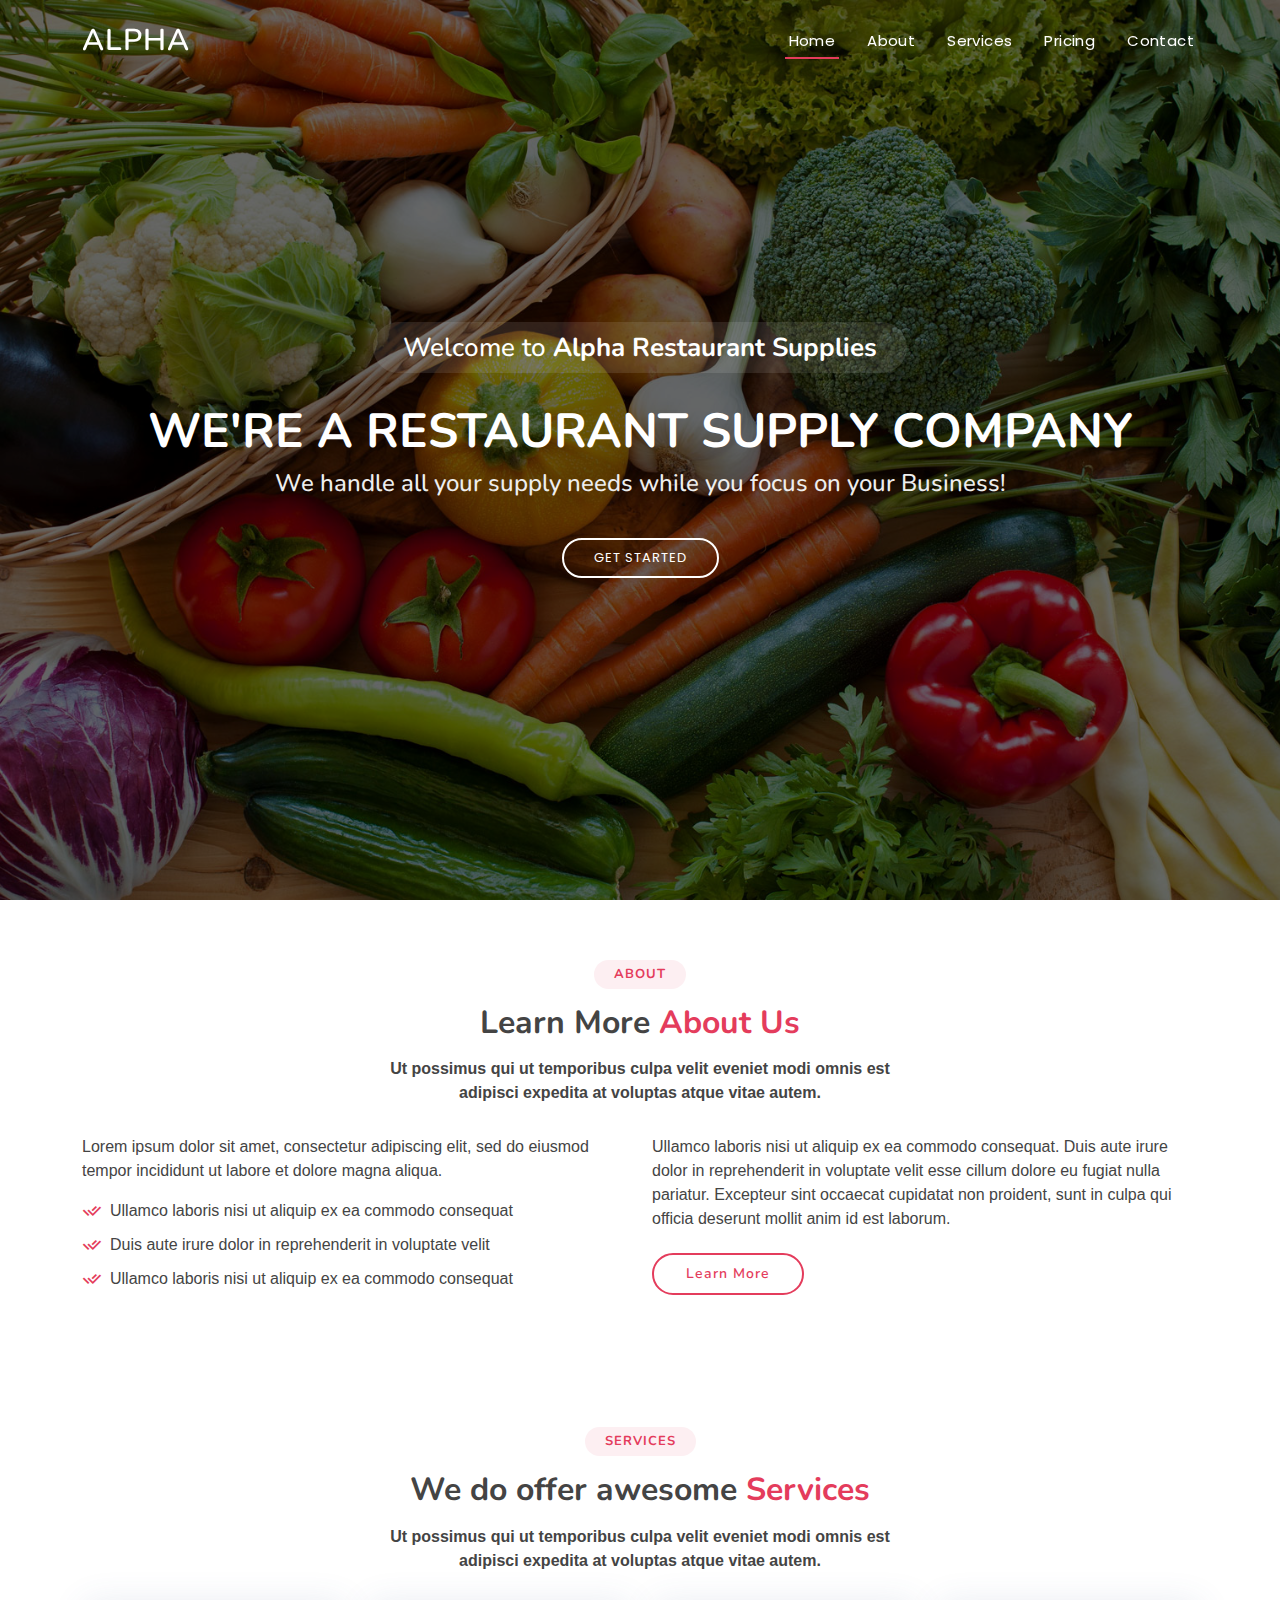
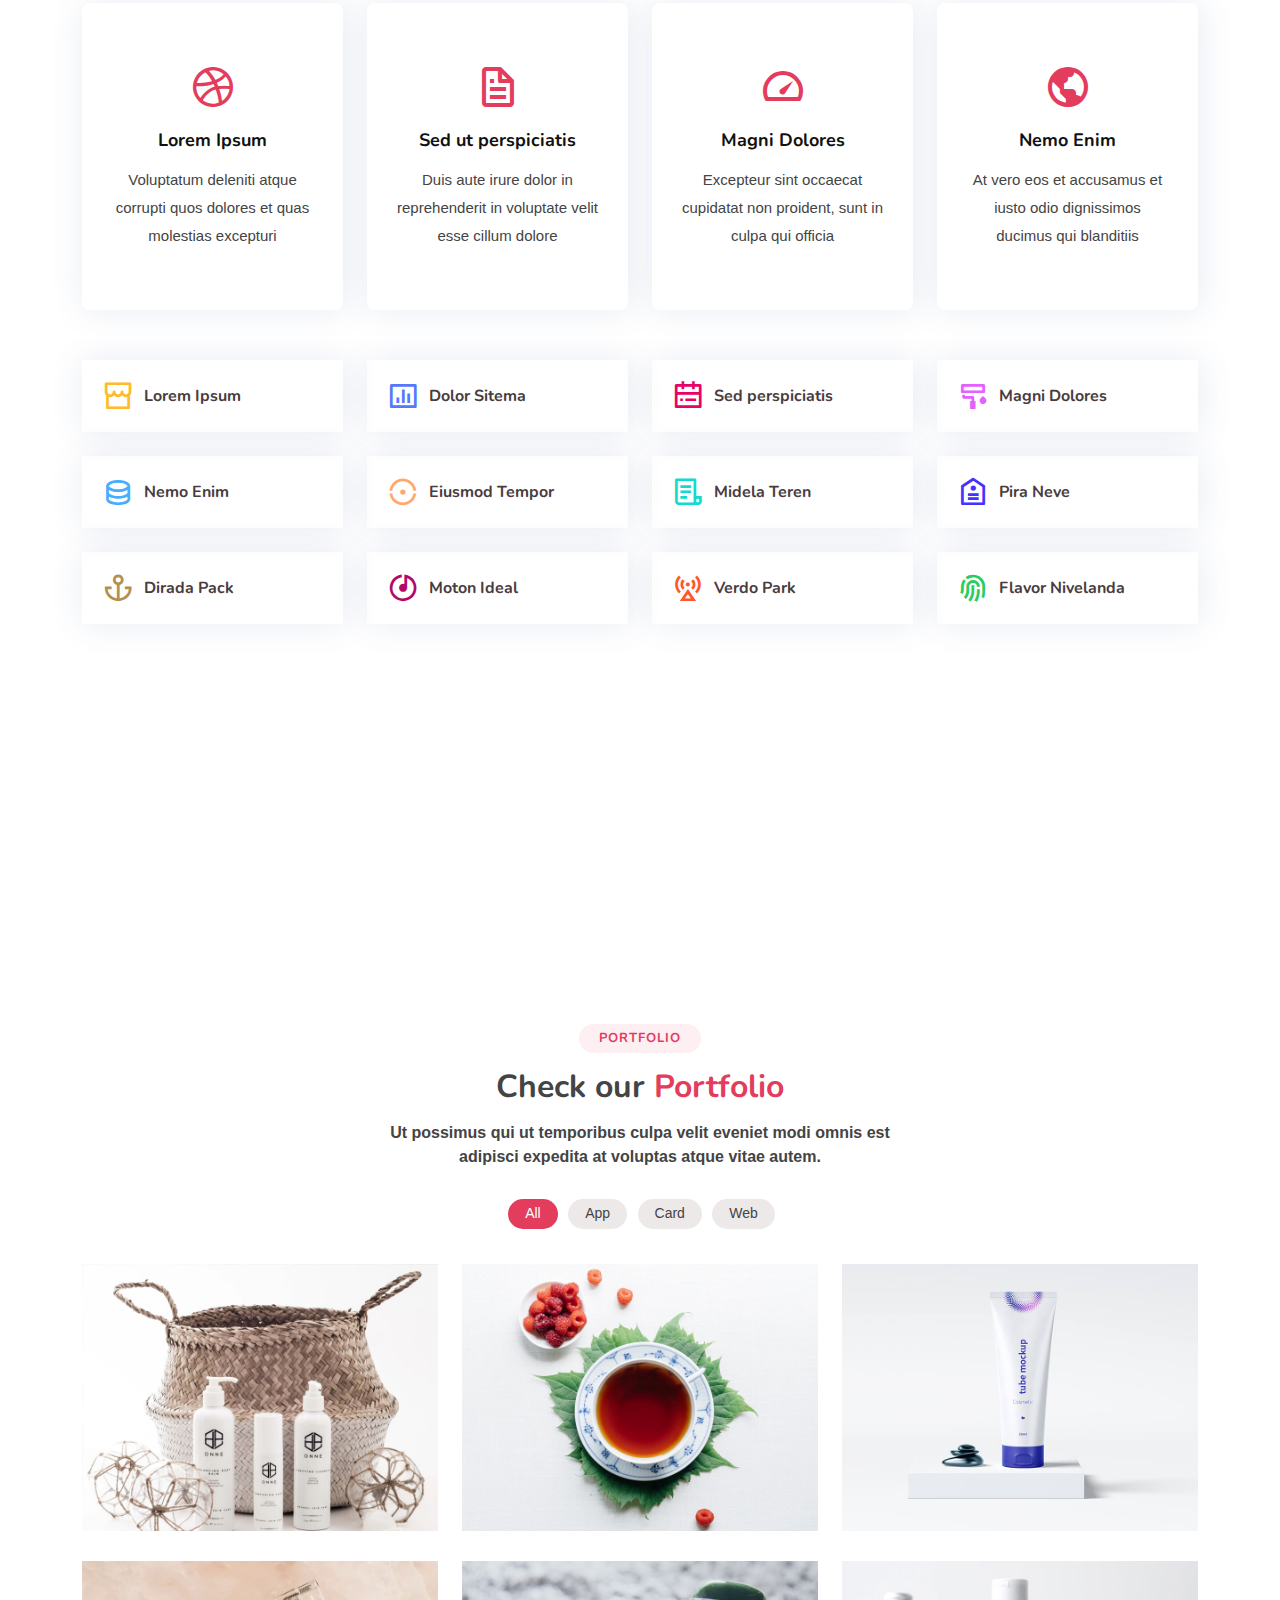
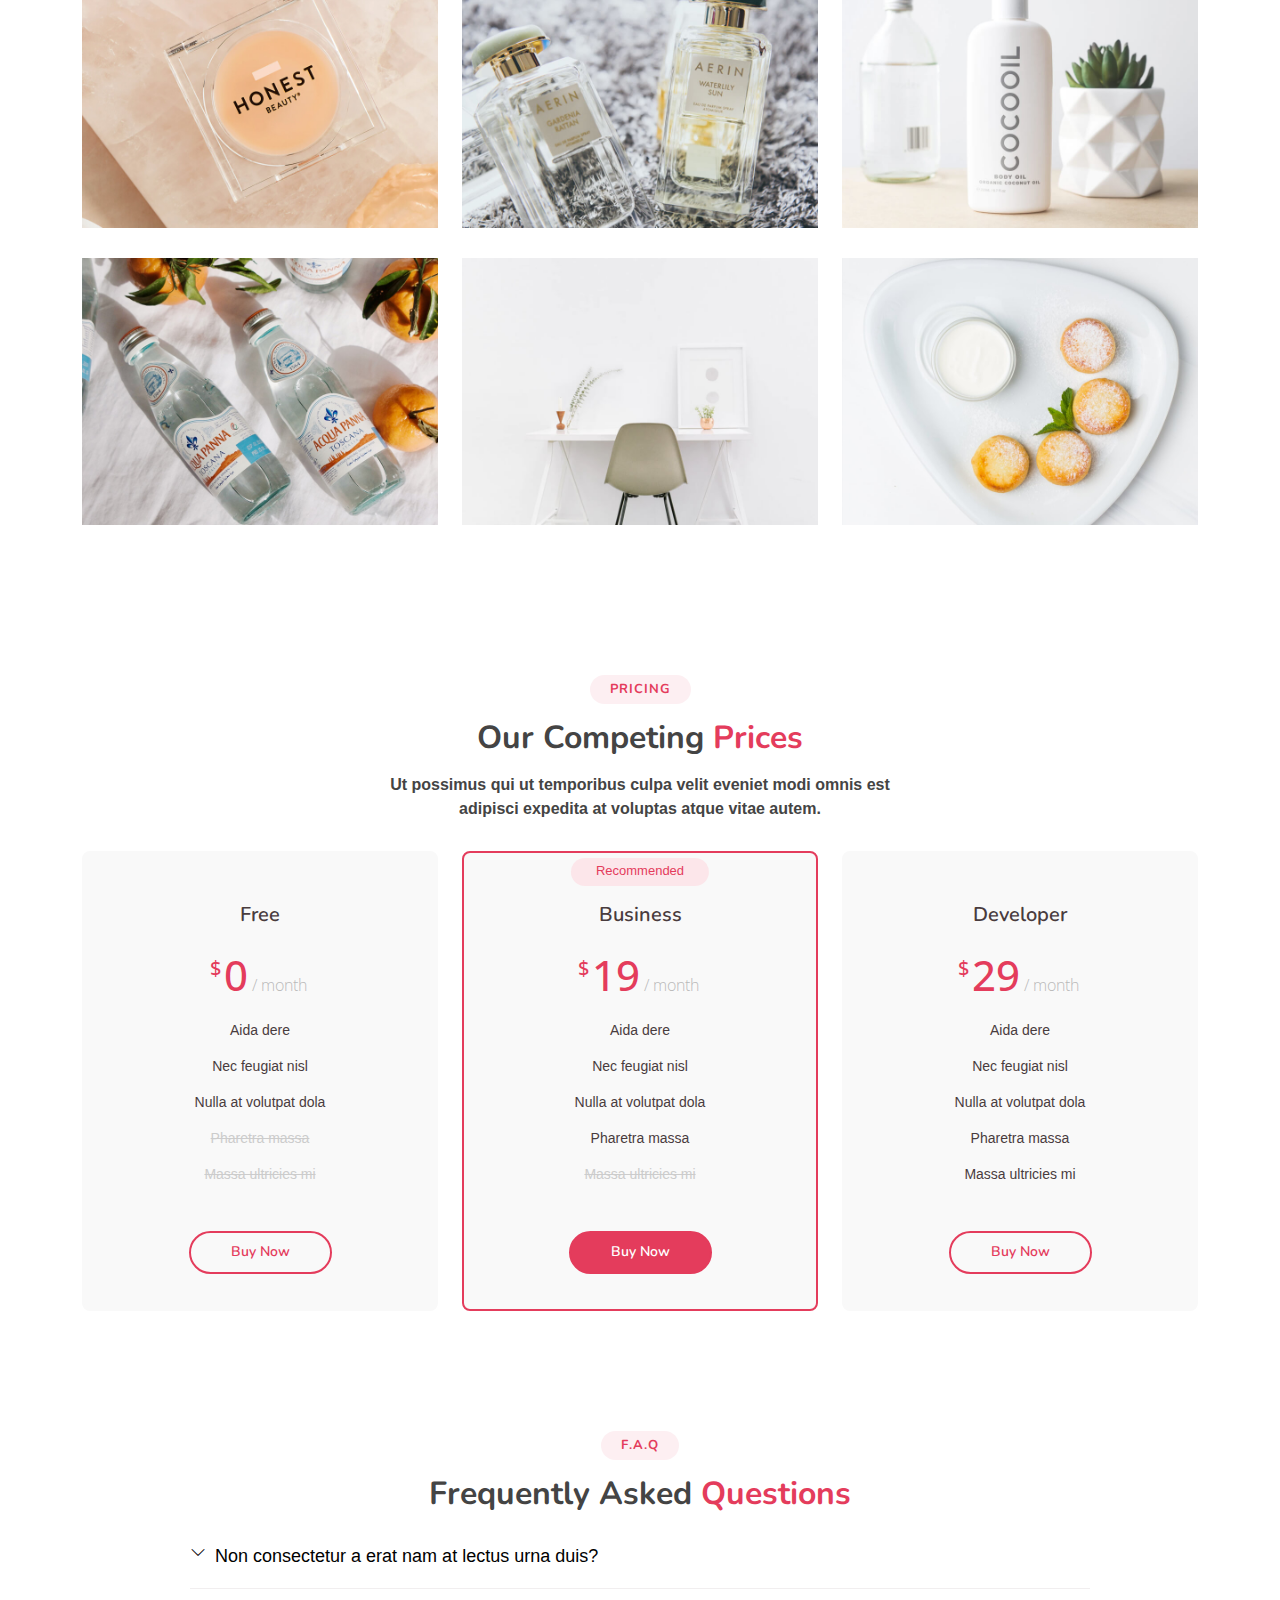
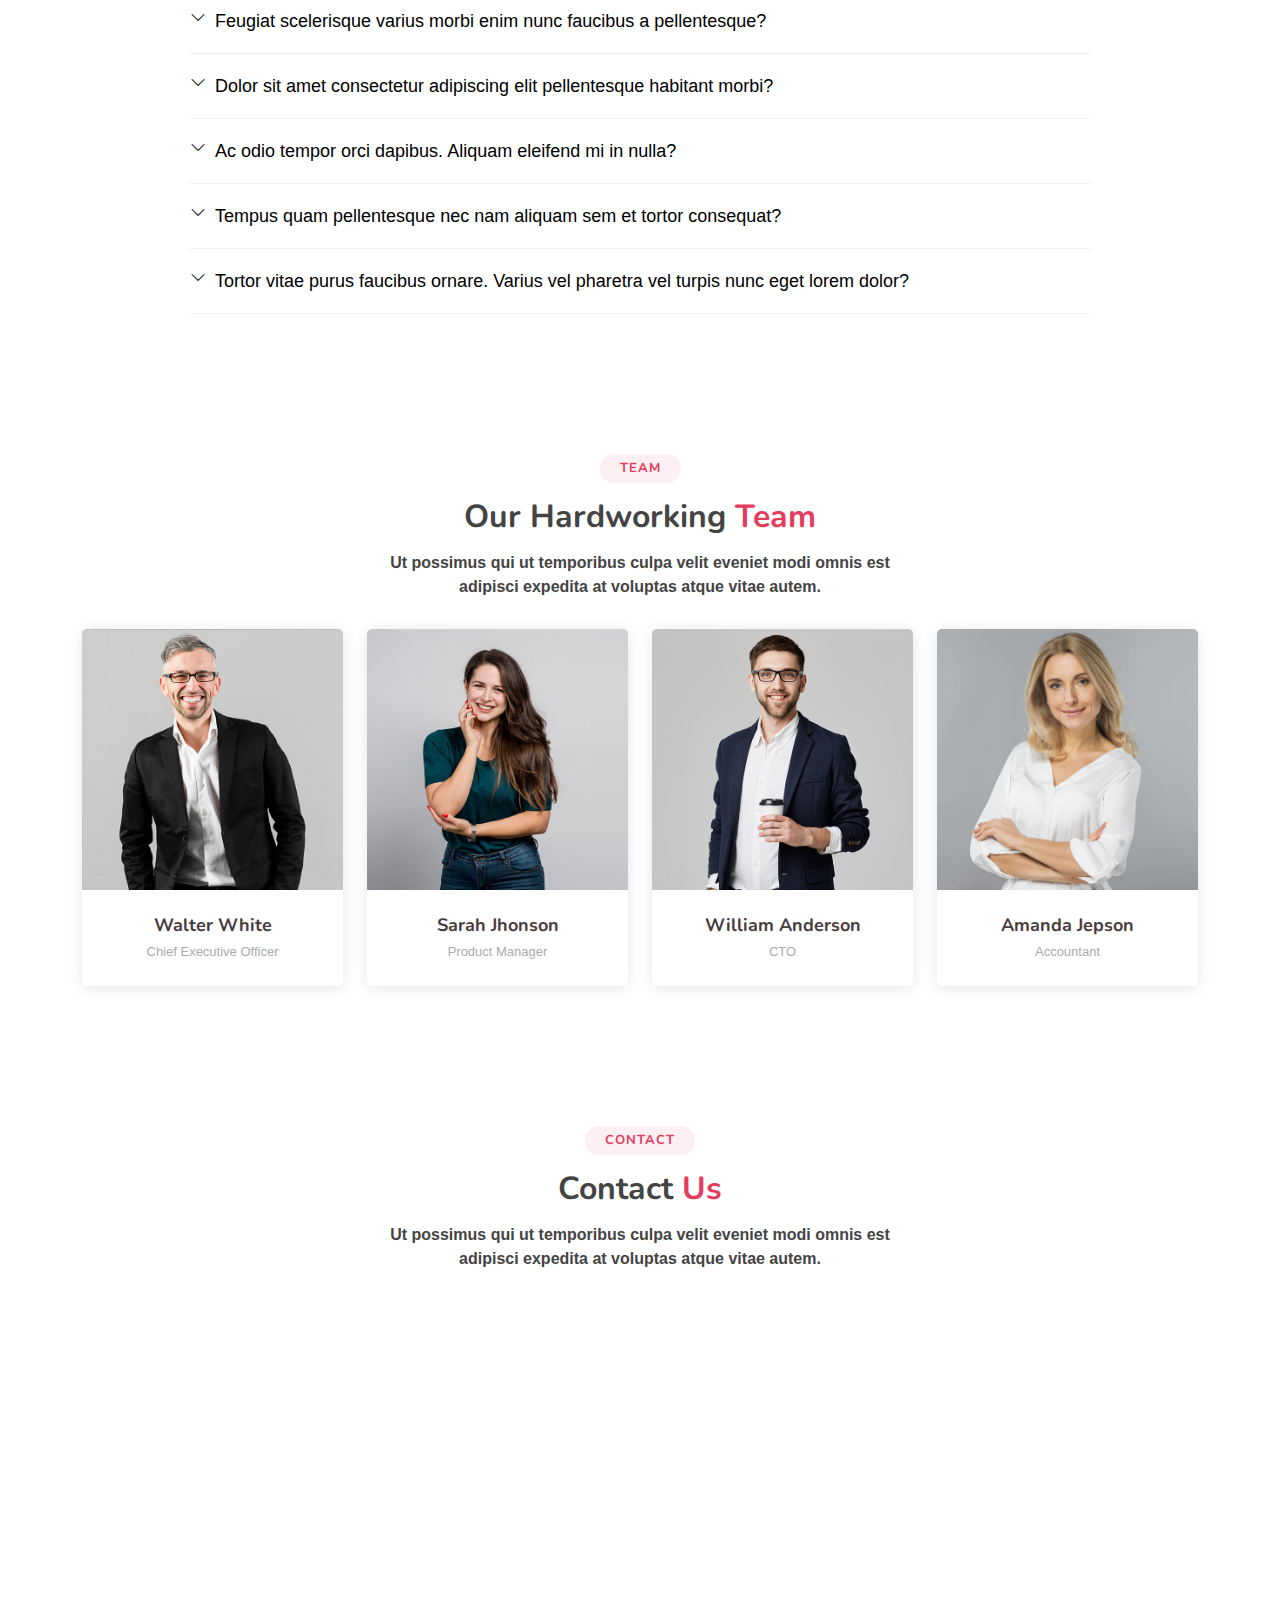
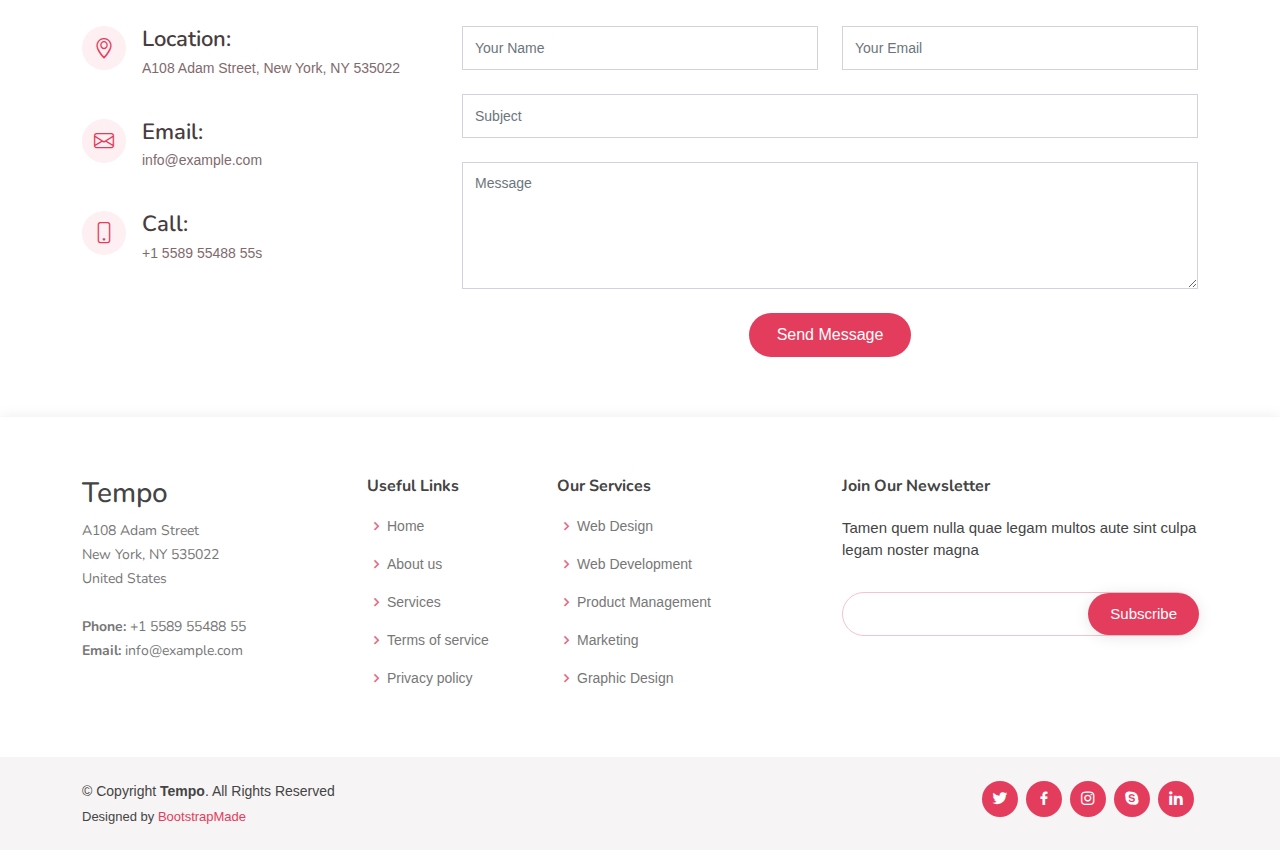
<file: index.html>
<!DOCTYPE html>
<html lang="en">

<head>
  <meta charset="utf-8">
  <meta content="width=device-width, initial-scale=1.0" name="viewport">

  <title>Alpha Restaurant supplies - Home</title>
  <meta content="" name="description">
  <meta content="" name="keywords">

  <!-- Favicons -->
  <link href="assets/img/alpha-logo.jpg" rel="icon">
  <link href="assets/img/apple-touch-icon.png" rel="apple-touch-icon">

  <!-- Google Fonts -->
  <link href="https://fonts.googleapis.com/css?family=Open+Sans:300,300i,400,400i,600,600i,700,700i|Nunito:300,300i,400,400i,600,600i,700,700i|Poppins:300,300i,400,400i,500,500i,600,600i,700,700i" rel="stylesheet">

  <!-- Vendor CSS Files -->
  <link href="assets/vendor/bootstrap/css/bootstrap.min.css" rel="stylesheet">
  <link href="assets/vendor/bootstrap-icons/bootstrap-icons.css" rel="stylesheet">
  <link href="assets/vendor/boxicons/css/boxicons.min.css" rel="stylesheet">
  <link href="assets/vendor/glightbox/css/glightbox.min.css" rel="stylesheet">
  <link href="assets/vendor/remixicon/remixicon.css" rel="stylesheet">
  <link href="assets/vendor/swiper/swiper-bundle.min.css" rel="stylesheet">

  <!-- Template Main CSS File -->
  <link href="assets/css/style.css" rel="stylesheet">

  <!-- =======================================================
  * Template Name: Tempo - v4.4.0
  * Template URL: https://bootstrapmade.com/tempo-free-onepage-bootstrap-theme/
  * Author: BootstrapMade.com
  * License: https://bootstrapmade.com/license/
  ======================================================== -->
</head>

<body>

  <!-- ======= Header ======= -->
  <header id="header" class="fixed-top ">
    <div class="container d-flex align-items-center justify-content-between">

      <h1 class="logo"><a href="index.html">Alpha</a></h1>
      <!-- Uncomment below if you prefer to use an image logo -->
      <!-- <a href="index.html" class="logo"><img src="assets/img/logo.png" alt="" class="img-fluid"></a>-->

      <nav id="navbar" class="navbar">
        <ul>
          <li><a class="nav-link scrollto active" href="#hero">Home</a></li>
          <li><a class="nav-link scrollto" href="#about">About</a></li>
          <li><a class="nav-link scrollto" href="#services">Services</a></li>
          <li><a class="nav-link scrollto " href="#portfolio">Pricing</a></li>
          <!-- <li><a class="nav-link scrollto" href="#team">Contact</a></li> -->
          <!-- <li><a href="blog.html">Blog</a></li> -->
          <!-- <li class="dropdown"><a href="#"><span>Drop Down</span> <i class="bi bi-chevron-down"></i></a>
            <ul>
              <li><a href="#">Drop Down 1</a></li>
              <li class="dropdown"><a href="#"><span>Deep Drop Down</span> <i class="bi bi-chevron-right"></i></a>
                <ul>
                  <li><a href="#">Deep Drop Down 1</a></li>
                  <li><a href="#">Deep Drop Down 2</a></li>
                  <li><a href="#">Deep Drop Down 3</a></li>
                  <li><a href="#">Deep Drop Down 4</a></li>
                  <li><a href="#">Deep Drop Down 5</a></li>
                </ul>
              </li>
              <li><a href="#">Drop Down 2</a></li>
              <li><a href="#">Drop Down 3</a></li>
              <li><a href="#">Drop Down 4</a></li>
            </ul>
          </li> -->
          <li><a class="nav-link scrollto" href="#contact">Contact</a></li>
        </ul>
        <i class="bi bi-list mobile-nav-toggle"></i>
      </nav><!-- .navbar -->

    </div>
  </header><!-- End Header -->

  <!-- ======= Hero Section ======= -->
  <section id="hero">
    <div class="hero-container">
      <h3>Welcome to <strong>Alpha Restaurant Supplies</strong></h3>
      <h1>We're a Restaurant supply Company</h1>
      <h2>We handle all your supply needs while you focus on your Business!</h2>
      <a href="#about" class="btn-get-started scrollto">Get Started</a>
    </div>
  </section><!-- End Hero -->

  <main id="main">

    <!-- ======= About Section ======= -->
    <section id="about" class="about">
      <div class="container">

        <div class="section-title">
          <h2>About</h2>
          <h3>Learn More <span>About Us</span></h3>
          <p>Ut possimus qui ut temporibus culpa velit eveniet modi omnis est adipisci expedita at voluptas atque vitae autem.</p>
        </div>

        <div class="row content">
          <div class="col-lg-6">
            <p>
              Lorem ipsum dolor sit amet, consectetur adipiscing elit, sed do eiusmod tempor incididunt ut labore et dolore
              magna aliqua.
            </p>
            <ul>
              <li><i class="ri-check-double-line"></i> Ullamco laboris nisi ut aliquip ex ea commodo consequat</li>
              <li><i class="ri-check-double-line"></i> Duis aute irure dolor in reprehenderit in voluptate velit</li>
              <li><i class="ri-check-double-line"></i> Ullamco laboris nisi ut aliquip ex ea commodo consequat</li>
            </ul>
          </div>
          <div class="col-lg-6 pt-4 pt-lg-0">
            <p>
              Ullamco laboris nisi ut aliquip ex ea commodo consequat. Duis aute irure dolor in reprehenderit in voluptate
              velit esse cillum dolore eu fugiat nulla pariatur. Excepteur sint occaecat cupidatat non proident, sunt in
              culpa qui officia deserunt mollit anim id est laborum.
            </p>
            <a href="#" class="btn-learn-more">Learn More</a>
          </div>
        </div>

      </div>
    </section><!-- End About Section -->

    <!-- ======= Services Section ======= -->
    <section id="services" class="services">
      <div class="container">

        <div class="section-title">
          <h2>Services</h2>
          <h3>We do offer awesome <span>Services</span></h3>
          <p>Ut possimus qui ut temporibus culpa velit eveniet modi omnis est adipisci expedita at voluptas atque vitae autem.</p>
        </div>

        <div class="row">
          <div class="col-md-6 col-lg-3 d-flex align-items-stretch mb-5 mb-lg-0">
            <div class="icon-box">
              <div class="icon"><i class="bx bxl-dribbble"></i></div>
              <h4 class="title"><a href="">Lorem Ipsum</a></h4>
              <p class="description">Voluptatum deleniti atque corrupti quos dolores et quas molestias excepturi</p>
            </div>
          </div>

          <div class="col-md-6 col-lg-3 d-flex align-items-stretch mb-5 mb-lg-0">
            <div class="icon-box">
              <div class="icon"><i class="bx bx-file"></i></div>
              <h4 class="title"><a href="">Sed ut perspiciatis</a></h4>
              <p class="description">Duis aute irure dolor in reprehenderit in voluptate velit esse cillum dolore</p>
            </div>
          </div>

          <div class="col-md-6 col-lg-3 d-flex align-items-stretch mb-5 mb-lg-0">
            <div class="icon-box">
              <div class="icon"><i class="bx bx-tachometer"></i></div>
              <h4 class="title"><a href="">Magni Dolores</a></h4>
              <p class="description">Excepteur sint occaecat cupidatat non proident, sunt in culpa qui officia</p>
            </div>
          </div>

          <div class="col-md-6 col-lg-3 d-flex align-items-stretch mb-5 mb-lg-0">
            <div class="icon-box">
              <div class="icon"><i class="bx bx-world"></i></div>
              <h4 class="title"><a href="">Nemo Enim</a></h4>
              <p class="description">At vero eos et accusamus et iusto odio dignissimos ducimus qui blanditiis</p>
            </div>
          </div>

        </div>

      </div>
    </section><!-- End Services Section -->

    <!-- ======= Features Section ======= -->
    <section id="features" class="features">
      <div class="container">

        <div class="row">
          <div class="col-lg-3 col-md-4 col-6 col-6">
            <div class="icon-box">
              <i class="ri-store-line" style="color: #ffbb2c;"></i>
              <h3><a href="">Lorem Ipsum</a></h3>
            </div>
          </div>
          <div class="col-lg-3 col-md-4 col-6">
            <div class="icon-box">
              <i class="ri-bar-chart-box-line" style="color: #5578ff;"></i>
              <h3><a href="">Dolor Sitema</a></h3>
            </div>
          </div>
          <div class="col-lg-3 col-md-4 col-6 mt-4 mt-md-0">
            <div class="icon-box">
              <i class="ri-calendar-todo-line" style="color: #e80368;"></i>
              <h3><a href="">Sed perspiciatis</a></h3>
            </div>
          </div>
          <div class="col-lg-3 col-md-4 col-6 mt-4 mt-lg-0">
            <div class="icon-box">
              <i class="ri-paint-brush-line" style="color: #e361ff;"></i>
              <h3><a href="">Magni Dolores</a></h3>
            </div>
          </div>
          <div class="col-lg-3 col-md-4 col-6 mt-4">
            <div class="icon-box">
              <i class="ri-database-2-line" style="color: #47aeff;"></i>
              <h3><a href="">Nemo Enim</a></h3>
            </div>
          </div>
          <div class="col-lg-3 col-md-4 col-6 mt-4">
            <div class="icon-box">
              <i class="ri-gradienter-line" style="color: #ffa76e;"></i>
              <h3><a href="">Eiusmod Tempor</a></h3>
            </div>
          </div>
          <div class="col-lg-3 col-md-4 col-6 mt-4">
            <div class="icon-box">
              <i class="ri-file-list-3-line" style="color: #11dbcf;"></i>
              <h3><a href="">Midela Teren</a></h3>
            </div>
          </div>
          <div class="col-lg-3 col-md-4 col-6 mt-4">
            <div class="icon-box">
              <i class="ri-price-tag-2-line" style="color: #4233ff;"></i>
              <h3><a href="">Pira Neve</a></h3>
            </div>
          </div>
          <div class="col-lg-3 col-md-4 col-6 mt-4">
            <div class="icon-box">
              <i class="ri-anchor-line" style="color: #b2904f;"></i>
              <h3><a href="">Dirada Pack</a></h3>
            </div>
          </div>
          <div class="col-lg-3 col-md-4 col-6 mt-4">
            <div class="icon-box">
              <i class="ri-disc-line" style="color: #b20969;"></i>
              <h3><a href="">Moton Ideal</a></h3>
            </div>
          </div>
          <div class="col-lg-3 col-md-4 col-6 mt-4">
            <div class="icon-box">
              <i class="ri-base-station-line" style="color: #ff5828;"></i>
              <h3><a href="">Verdo Park</a></h3>
            </div>
          </div>
          <div class="col-lg-3 col-md-4 col-6 mt-4">
            <div class="icon-box">
              <i class="ri-fingerprint-line" style="color: #29cc61;"></i>
              <h3><a href="">Flavor Nivelanda</a></h3>
            </div>
          </div>
        </div>

      </div>
    </section><!-- End Features Section -->

    <!-- ======= Cta Section ======= -->
    <section id="cta" class="cta">
      <div class="container">

        <div class="text-center">
          <h3>Call To Action</h3>
          <p> Duis aute irure dolor in reprehenderit in voluptate velit esse cillum dolore eu fugiat nulla pariatur. Excepteur sint occaecat cupidatat non proident, sunt in culpa qui officia deserunt mollit anim id est laborum.</p>
          <a class="cta-btn" href="#">Call To Action</a>
        </div>

      </div>
    </section><!-- End Cta Section -->

    <!-- ======= Portfolio Section ======= -->
    <section id="portfolio" class="portfolio">
      <div class="container">

        <div class="section-title">
          <h2>Portfolio</h2>
          <h3>Check our <span>Portfolio</span></h3>
          <p>Ut possimus qui ut temporibus culpa velit eveniet modi omnis est adipisci expedita at voluptas atque vitae autem.</p>
        </div>

        <div class="row">
          <div class="col-lg-12 d-flex justify-content-center">
            <ul id="portfolio-flters">
              <li data-filter="*" class="filter-active">All</li>
              <li data-filter=".filter-app">App</li>
              <li data-filter=".filter-card">Card</li>
              <li data-filter=".filter-web">Web</li>
            </ul>
          </div>
        </div>

        <div class="row portfolio-container">

          <div class="col-lg-4 col-md-6 portfolio-item filter-app">
            <img src="assets/img/portfolio/portfolio-1.jpg" class="img-fluid" alt="">
            <div class="portfolio-info">
              <h4>App 1</h4>
              <p>App</p>
              <a href="assets/img/portfolio/portfolio-1.jpg" data-gallery="portfolioGallery" class="portfolio-lightbox preview-link" title="App 1"><i class="bx bx-plus"></i></a>
              <a href="portfolio-details.html" class="details-link" title="More Details"><i class="bx bx-link"></i></a>
            </div>
          </div>

          <div class="col-lg-4 col-md-6 portfolio-item filter-web">
            <img src="assets/img/portfolio/portfolio-2.jpg" class="img-fluid" alt="">
            <div class="portfolio-info">
              <h4>Web 3</h4>
              <p>Web</p>
              <a href="assets/img/portfolio/portfolio-2.jpg" data-gallery="portfolioGallery" class="portfolio-lightbox preview-link" title="Web 3"><i class="bx bx-plus"></i></a>
              <a href="portfolio-details.html" class="details-link" title="More Details"><i class="bx bx-link"></i></a>
            </div>
          </div>

          <div class="col-lg-4 col-md-6 portfolio-item filter-app">
            <img src="assets/img/portfolio/portfolio-3.jpg" class="img-fluid" alt="">
            <div class="portfolio-info">
              <h4>App 2</h4>
              <p>App</p>
              <a href="assets/img/portfolio/portfolio-3.jpg" data-gallery="portfolioGallery" class="portfolio-lightbox preview-link" title="App 2"><i class="bx bx-plus"></i></a>
              <a href="portfolio-details.html" class="details-link" title="More Details"><i class="bx bx-link"></i></a>
            </div>
          </div>

          <div class="col-lg-4 col-md-6 portfolio-item filter-card">
            <img src="assets/img/portfolio/portfolio-4.jpg" class="img-fluid" alt="">
            <div class="portfolio-info">
              <h4>Card 2</h4>
              <p>Card</p>
              <a href="assets/img/portfolio/portfolio-4.jpg" data-gallery="portfolioGallery" class="portfolio-lightbox preview-link" title="Card 2"><i class="bx bx-plus"></i></a>
              <a href="portfolio-details.html" class="details-link" title="More Details"><i class="bx bx-link"></i></a>
            </div>
          </div>

          <div class="col-lg-4 col-md-6 portfolio-item filter-web">
            <img src="assets/img/portfolio/portfolio-5.jpg" class="img-fluid" alt="">
            <div class="portfolio-info">
              <h4>Web 2</h4>
              <p>Web</p>
              <a href="assets/img/portfolio/portfolio-5.jpg" data-gallery="portfolioGallery" class="portfolio-lightbox preview-link" title="Web 2"><i class="bx bx-plus"></i></a>
              <a href="portfolio-details.html" class="details-link" title="More Details"><i class="bx bx-link"></i></a>
            </div>
          </div>

          <div class="col-lg-4 col-md-6 portfolio-item filter-app">
            <img src="assets/img/portfolio/portfolio-6.jpg" class="img-fluid" alt="">
            <div class="portfolio-info">
              <h4>App 3</h4>
              <p>App</p>
              <a href="assets/img/portfolio/portfolio-6.jpg" data-gallery="portfolioGallery" class="portfolio-lightbox preview-link" title="App 3"><i class="bx bx-plus"></i></a>
              <a href="portfolio-details.html" class="details-link" title="More Details"><i class="bx bx-link"></i></a>
            </div>
          </div>

          <div class="col-lg-4 col-md-6 portfolio-item filter-card">
            <img src="assets/img/portfolio/portfolio-7.jpg" class="img-fluid" alt="">
            <div class="portfolio-info">
              <h4>Card 1</h4>
              <p>Card</p>
              <a href="assets/img/portfolio/portfolio-7.jpg" data-gallery="portfolioGallery" class="portfolio-lightbox preview-link" title="Card 1"><i class="bx bx-plus"></i></a>
              <a href="portfolio-details.html" class="details-link" title="More Details"><i class="bx bx-link"></i></a>
            </div>
          </div>

          <div class="col-lg-4 col-md-6 portfolio-item filter-card">
            <img src="assets/img/portfolio/portfolio-8.jpg" class="img-fluid" alt="">
            <div class="portfolio-info">
              <h4>Card 3</h4>
              <p>Card</p>
              <a href="assets/img/portfolio/portfolio-8.jpg" data-gallery="portfolioGallery" class="portfolio-lightbox preview-link" title="Card 3"><i class="bx bx-plus"></i></a>
              <a href="portfolio-details.html" class="details-link" title="More Details"><i class="bx bx-link"></i></a>
            </div>
          </div>

          <div class="col-lg-4 col-md-6 portfolio-item filter-web">
            <img src="assets/img/portfolio/portfolio-9.jpg" class="img-fluid" alt="">
            <div class="portfolio-info">
              <h4>Web 3</h4>
              <p>Web</p>
              <a href="assets/img/portfolio/portfolio-9.jpg" data-gallery="portfolioGallery" class="portfolio-lightbox preview-link" title="Web 3"><i class="bx bx-plus"></i></a>
              <a href="portfolio-details.html" class="details-link" title="More Details"><i class="bx bx-link"></i></a>
            </div>
          </div>

        </div>

      </div>
    </section><!-- End Portfolio Section -->

    <!-- ======= Pricing Section ======= -->
    <section id="pricing" class="pricing">
      <div class="container">

        <div class="section-title">
          <h2>Pricing</h2>
          <h3>Our Competing <span>Prices</span></h3>
          <p>Ut possimus qui ut temporibus culpa velit eveniet modi omnis est adipisci expedita at voluptas atque vitae autem.</p>
        </div>

        <div class="row">

          <div class="col-lg-4 col-md-6">
            <div class="box">
              <h3>Free</h3>
              <h4><sup>$</sup>0<span> / month</span></h4>
              <ul>
                <li>Aida dere</li>
                <li>Nec feugiat nisl</li>
                <li>Nulla at volutpat dola</li>
                <li class="na">Pharetra massa</li>
                <li class="na">Massa ultricies mi</li>
              </ul>
              <div class="btn-wrap">
                <a href="#" class="btn-buy">Buy Now</a>
              </div>
            </div>
          </div>

          <div class="col-lg-4 col-md-6 mt-4 mt-md-0">
            <div class="box recommended">
              <span class="recommended-badge">Recommended</span>
              <h3>Business</h3>
              <h4><sup>$</sup>19<span> / month</span></h4>
              <ul>
                <li>Aida dere</li>
                <li>Nec feugiat nisl</li>
                <li>Nulla at volutpat dola</li>
                <li>Pharetra massa</li>
                <li class="na">Massa ultricies mi</li>
              </ul>
              <div class="btn-wrap">
                <a href="#" class="btn-buy">Buy Now</a>
              </div>
            </div>
          </div>

          <div class="col-lg-4 col-md-6 mt-4 mt-lg-0">
            <div class="box">
              <h3>Developer</h3>
              <h4><sup>$</sup>29<span> / month</span></h4>
              <ul>
                <li>Aida dere</li>
                <li>Nec feugiat nisl</li>
                <li>Nulla at volutpat dola</li>
                <li>Pharetra massa</li>
                <li>Massa ultricies mi</li>
              </ul>
              <div class="btn-wrap">
                <a href="#" class="btn-buy">Buy Now</a>
              </div>
            </div>
          </div>

        </div>

      </div>
    </section><!-- End Pricing Section -->

    <!-- ======= F.A.Q Section ======= -->
    <section id="faq" class="faq">
      <div class="container">

        <div class="section-title">
          <h2>F.A.Q</h2>
          <h3>Frequently Asked <span>Questions</span></h3>
        </div>

        <ul class="faq-list">

          <li>
            <div data-bs-toggle="collapse" class="collapsed question" href="#faq1">Non consectetur a erat nam at lectus urna duis? <i class="bi bi-chevron-down icon-show"></i><i class="bi bi-chevron-up icon-close"></i></div>
            <div id="faq1" class="collapse" data-bs-parent=".faq-list">
              <p>
                Feugiat pretium nibh ipsum consequat. Tempus iaculis urna id volutpat lacus laoreet non curabitur gravida. Venenatis lectus magna fringilla urna porttitor rhoncus dolor purus non.
              </p>
            </div>
          </li>

          <li>
            <div data-bs-toggle="collapse" href="#faq2" class="collapsed question">Feugiat scelerisque varius morbi enim nunc faucibus a pellentesque? <i class="bi bi-chevron-down icon-show"></i><i class="bi bi-chevron-up icon-close"></i></div>
            <div id="faq2" class="collapse" data-bs-parent=".faq-list">
              <p>
                Dolor sit amet consectetur adipiscing elit pellentesque habitant morbi. Id interdum velit laoreet id donec ultrices. Fringilla phasellus faucibus scelerisque eleifend donec pretium. Est pellentesque elit ullamcorper dignissim. Mauris ultrices eros in cursus turpis massa tincidunt dui.
              </p>
            </div>
          </li>

          <li>
            <div data-bs-toggle="collapse" href="#faq3" class="collapsed question">Dolor sit amet consectetur adipiscing elit pellentesque habitant morbi? <i class="bi bi-chevron-down icon-show"></i><i class="bi bi-chevron-up icon-close"></i></div>
            <div id="faq3" class="collapse" data-bs-parent=".faq-list">
              <p>
                Eleifend mi in nulla posuere sollicitudin aliquam ultrices sagittis orci. Faucibus pulvinar elementum integer enim. Sem nulla pharetra diam sit amet nisl suscipit. Rutrum tellus pellentesque eu tincidunt. Lectus urna duis convallis convallis tellus. Urna molestie at elementum eu facilisis sed odio morbi quis
              </p>
            </div>
          </li>

          <li>
            <div data-bs-toggle="collapse" href="#faq4" class="collapsed question">Ac odio tempor orci dapibus. Aliquam eleifend mi in nulla? <i class="bi bi-chevron-down icon-show"></i><i class="bi bi-chevron-up icon-close"></i></div>
            <div id="faq4" class="collapse" data-bs-parent=".faq-list">
              <p>
                Dolor sit amet consectetur adipiscing elit pellentesque habitant morbi. Id interdum velit laoreet id donec ultrices. Fringilla phasellus faucibus scelerisque eleifend donec pretium. Est pellentesque elit ullamcorper dignissim. Mauris ultrices eros in cursus turpis massa tincidunt dui.
              </p>
            </div>
          </li>

          <li>
            <div data-bs-toggle="collapse" href="#faq5" class="collapsed question">Tempus quam pellentesque nec nam aliquam sem et tortor consequat? <i class="bi bi-chevron-down icon-show"></i><i class="bi bi-chevron-up icon-close"></i></div>
            <div id="faq5" class="collapse" data-bs-parent=".faq-list">
              <p>
                Molestie a iaculis at erat pellentesque adipiscing commodo. Dignissim suspendisse in est ante in. Nunc vel risus commodo viverra maecenas accumsan. Sit amet nisl suscipit adipiscing bibendum est. Purus gravida quis blandit turpis cursus in
              </p>
            </div>
          </li>

          <li>
            <div data-bs-toggle="collapse" href="#faq6" class="collapsed question">Tortor vitae purus faucibus ornare. Varius vel pharetra vel turpis nunc eget lorem dolor? <i class="bi bi-chevron-down icon-show"></i><i class="bi bi-chevron-up icon-close"></i></div>
            <div id="faq6" class="collapse" data-bs-parent=".faq-list">
              <p>
                Laoreet sit amet cursus sit amet dictum sit amet justo. Mauris vitae ultricies leo integer malesuada nunc vel. Tincidunt eget nullam non nisi est sit amet. Turpis nunc eget lorem dolor sed. Ut venenatis tellus in metus vulputate eu scelerisque. Pellentesque diam volutpat commodo sed egestas egestas fringilla phasellus faucibus. Nibh tellus molestie nunc non blandit massa enim nec.
              </p>
            </div>
          </li>

        </ul>

      </div>
    </section><!-- End F.A.Q Section -->

    <!-- ======= Team Section ======= -->
    <section id="team" class="team">
      <div class="container">

        <div class="section-title">
          <h2>Team</h2>
          <h3>Our Hardworking <span>Team</span></h3>
          <p>Ut possimus qui ut temporibus culpa velit eveniet modi omnis est adipisci expedita at voluptas atque vitae autem.</p>
        </div>

        <div class="row">

          <div class="col-lg-3 col-md-6 d-flex align-items-stretch">
            <div class="member">
              <div class="member-img">
                <img src="assets/img/team/team-1.jpg" class="img-fluid" alt="">
                <div class="social">
                  <a href=""><i class="bi bi-twitter"></i></a>
                  <a href=""><i class="bi bi-facebook"></i></a>
                  <a href=""><i class="bi bi-instagram"></i></a>
                  <a href=""><i class="bi bi-linkedin"></i></a>
                </div>
              </div>
              <div class="member-info">
                <h4>Walter White</h4>
                <span>Chief Executive Officer</span>
              </div>
            </div>
          </div>

          <div class="col-lg-3 col-md-6 d-flex align-items-stretch">
            <div class="member">
              <div class="member-img">
                <img src="assets/img/team/team-2.jpg" class="img-fluid" alt="">
                <div class="social">
                  <a href=""><i class="bi bi-twitter"></i></a>
                  <a href=""><i class="bi bi-facebook"></i></a>
                  <a href=""><i class="bi bi-instagram"></i></a>
                  <a href=""><i class="bi bi-linkedin"></i></a>
                </div>
              </div>
              <div class="member-info">
                <h4>Sarah Jhonson</h4>
                <span>Product Manager</span>
              </div>
            </div>
          </div>

          <div class="col-lg-3 col-md-6 d-flex align-items-stretch">
            <div class="member">
              <div class="member-img">
                <img src="assets/img/team/team-3.jpg" class="img-fluid" alt="">
                <div class="social">
                  <a href=""><i class="bi bi-twitter"></i></a>
                  <a href=""><i class="bi bi-facebook"></i></a>
                  <a href=""><i class="bi bi-instagram"></i></a>
                  <a href=""><i class="bi bi-linkedin"></i></a>
                </div>
              </div>
              <div class="member-info">
                <h4>William Anderson</h4>
                <span>CTO</span>
              </div>
            </div>
          </div>

          <div class="col-lg-3 col-md-6 d-flex align-items-stretch">
            <div class="member">
              <div class="member-img">
                <img src="assets/img/team/team-4.jpg" class="img-fluid" alt="">
                <div class="social">
                  <a href=""><i class="bi bi-twitter"></i></a>
                  <a href=""><i class="bi bi-facebook"></i></a>
                  <a href=""><i class="bi bi-instagram"></i></a>
                  <a href=""><i class="bi bi-linkedin"></i></a>
                </div>
              </div>
              <div class="member-info">
                <h4>Amanda Jepson</h4>
                <span>Accountant</span>
              </div>
            </div>
          </div>

        </div>

      </div>
    </section><!-- End Team Section -->

    <!-- ======= Contact Section ======= -->
    <section id="contact" class="contact">
      <div class="container">

        <div class="section-title">
          <h2>Contact</h2>
          <h3>Contact <span>Us</span></h3>
          <p>Ut possimus qui ut temporibus culpa velit eveniet modi omnis est adipisci expedita at voluptas atque vitae autem.</p>
        </div>

        <div>
          <iframe style="border:0; width: 100%; height: 270px;" 
            src="https://www.google.com/maps/embed?pb=!1m14!1m8!1m3!1d12097.433213460943!2d-74.0062269!3d40.7101282!3m2!1i1024!2i768!4f13.1!3m3!1m2!1s0x0%3A0xb89d1fe6bc499443!2sDowntown+Conference+Center!5e0!3m2!1smk!2sbg!4v1539943755621" 
            frameborder="0" 
            allowfullscreen></iframe>
        </div>

        <div class="row mt-5">

          <div class="col-lg-4">
            <div class="info">
              <div class="address">
                <i class="bi bi-geo-alt"></i>
                <h4>Location:</h4>
                <p>A108 Adam Street, New York, NY 535022</p>
              </div>

              <div class="email">
                <i class="bi bi-envelope"></i>
                <h4>Email:</h4>
                <p>info@example.com</p>
              </div>

              <div class="phone">
                <i class="bi bi-phone"></i>
                <h4>Call:</h4>
                <p>+1 5589 55488 55s</p>
              </div>

            </div>

          </div>

          <div class="col-lg-8 mt-5 mt-lg-0">

            <form action="forms/contact.php" method="post" role="form" class="php-email-form">
              <div class="row">
                <div class="col-md-6 form-group">
                  <input type="text" name="name" class="form-control" id="name" placeholder="Your Name" required>
                </div>
                <div class="col-md-6 form-group mt-3 mt-md-0">
                  <input type="email" class="form-control" name="email" id="email" placeholder="Your Email" required>
                </div>
              </div>
              <div class="form-group mt-3">
                <input type="text" class="form-control" name="subject" id="subject" placeholder="Subject" required>
              </div>
              <div class="form-group mt-3">
                <textarea class="form-control" name="message" rows="5" placeholder="Message" required></textarea>
              </div>
              <div class="my-3">
                <div class="loading">Loading</div>
                <div class="error-message"></div>
                <div class="sent-message">Your message has been sent. Thank you!</div>
              </div>
              <div class="text-center"><button type="submit">Send Message</button></div>
            </form>

          </div>

        </div>

      </div>
    </section><!-- End Contact Section -->

  </main><!-- End #main -->

  <!-- ======= Footer ======= -->
  <footer id="footer">

    <div class="footer-top">
      <div class="container">
        <div class="row">

          <div class="col-lg-3 col-md-6 footer-contact">
            <h3>Tempo</h3>
            <p>
              A108 Adam Street <br>
              New York, NY 535022<br>
              United States <br><br>
              <strong>Phone:</strong> +1 5589 55488 55<br>
              <strong>Email:</strong> info@example.com<br>
            </p>
          </div>

          <div class="col-lg-2 col-md-6 footer-links">
            <h4>Useful Links</h4>
            <ul>
              <li><i class="bx bx-chevron-right"></i> <a href="#">Home</a></li>
              <li><i class="bx bx-chevron-right"></i> <a href="#">About us</a></li>
              <li><i class="bx bx-chevron-right"></i> <a href="#">Services</a></li>
              <li><i class="bx bx-chevron-right"></i> <a href="#">Terms of service</a></li>
              <li><i class="bx bx-chevron-right"></i> <a href="#">Privacy policy</a></li>
            </ul>
          </div>

          <div class="col-lg-3 col-md-6 footer-links">
            <h4>Our Services</h4>
            <ul>
              <li><i class="bx bx-chevron-right"></i> <a href="#">Web Design</a></li>
              <li><i class="bx bx-chevron-right"></i> <a href="#">Web Development</a></li>
              <li><i class="bx bx-chevron-right"></i> <a href="#">Product Management</a></li>
              <li><i class="bx bx-chevron-right"></i> <a href="#">Marketing</a></li>
              <li><i class="bx bx-chevron-right"></i> <a href="#">Graphic Design</a></li>
            </ul>
          </div>

          <div class="col-lg-4 col-md-6 footer-newsletter">
            <h4>Join Our Newsletter</h4>
            <p>Tamen quem nulla quae legam multos aute sint culpa legam noster magna</p>
            <form action="" method="post">
              <input type="email" name="email"><input type="submit" value="Subscribe">
            </form>
          </div>

        </div>
      </div>
    </div>

    <div class="container d-md-flex py-4">

      <div class="me-md-auto text-center text-md-start">
        <div class="copyright">
          &copy; Copyright <strong><span>Tempo</span></strong>. All Rights Reserved
        </div>
        <div class="credits">
          <!-- All the links in the footer should remain intact. -->
          <!-- You can delete the links only if you purchased the pro version. -->
          <!-- Licensing information: https://bootstrapmade.com/license/ -->
          <!-- Purchase the pro version with working PHP/AJAX contact form: https://bootstrapmade.com/tempo-free-onepage-bootstrap-theme/ -->
          Designed by <a href="https://bootstrapmade.com/">BootstrapMade</a>
        </div>
      </div>
      <div class="social-links text-center text-md-right pt-3 pt-md-0">
        <a href="#" class="twitter"><i class="bx bxl-twitter"></i></a>
        <a href="#" class="facebook"><i class="bx bxl-facebook"></i></a>
        <a href="#" class="instagram"><i class="bx bxl-instagram"></i></a>
        <a href="#" class="google-plus"><i class="bx bxl-skype"></i></a>
        <a href="#" class="linkedin"><i class="bx bxl-linkedin"></i></a>
      </div>
    </div>
  </footer><!-- End Footer -->

  <a href="#" class="back-to-top d-flex align-items-center justify-content-center"><i class="bi bi-arrow-up-short"></i></a>

  <!-- Vendor JS Files -->
  <script src="assets/vendor/bootstrap/js/bootstrap.bundle.min.js"></script>
  <script src="assets/vendor/glightbox/js/glightbox.min.js"></script>
  <script src="assets/vendor/isotope-layout/isotope.pkgd.min.js"></script>
  <script src="assets/vendor/php-email-form/validate.js"></script>
  <script src="assets/vendor/swiper/swiper-bundle.min.js"></script>

  <!-- Template Main JS File -->
  <script src="assets/js/main.js"></script>

</body>

</html>
</file>
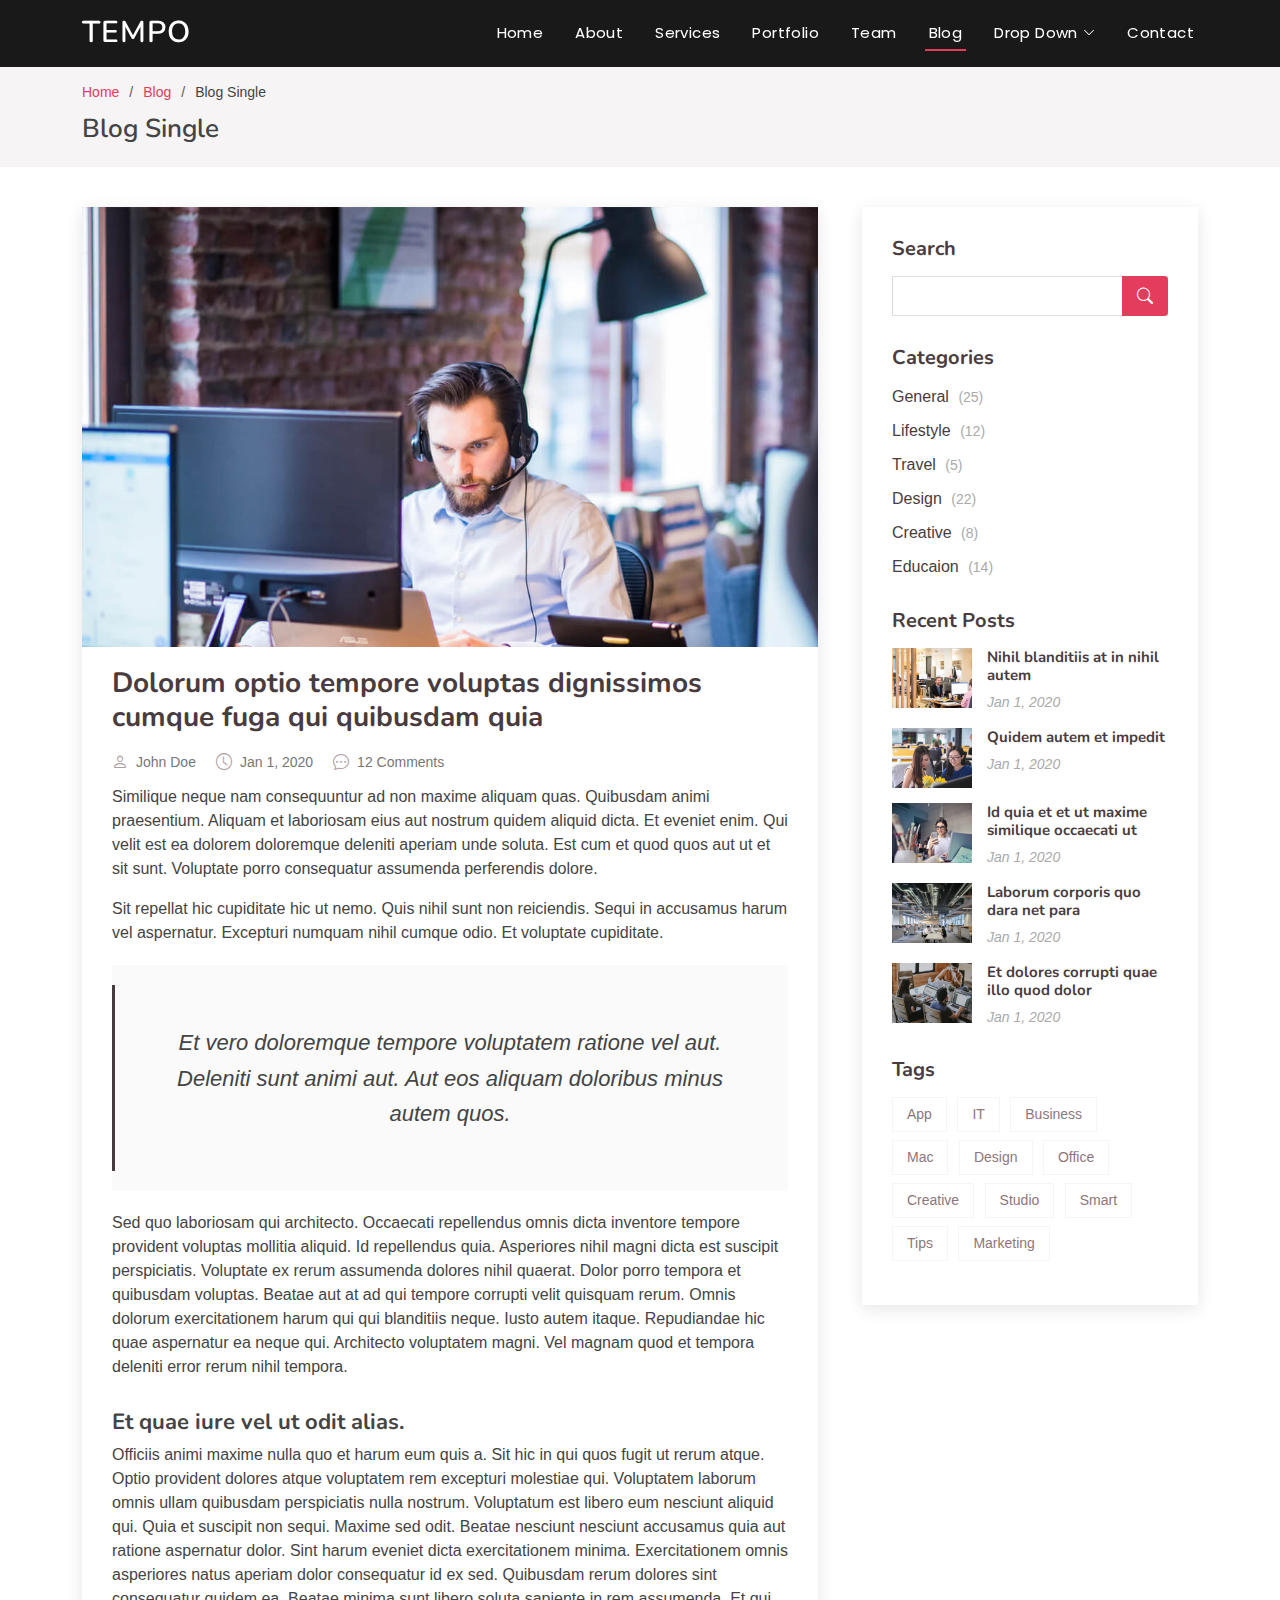
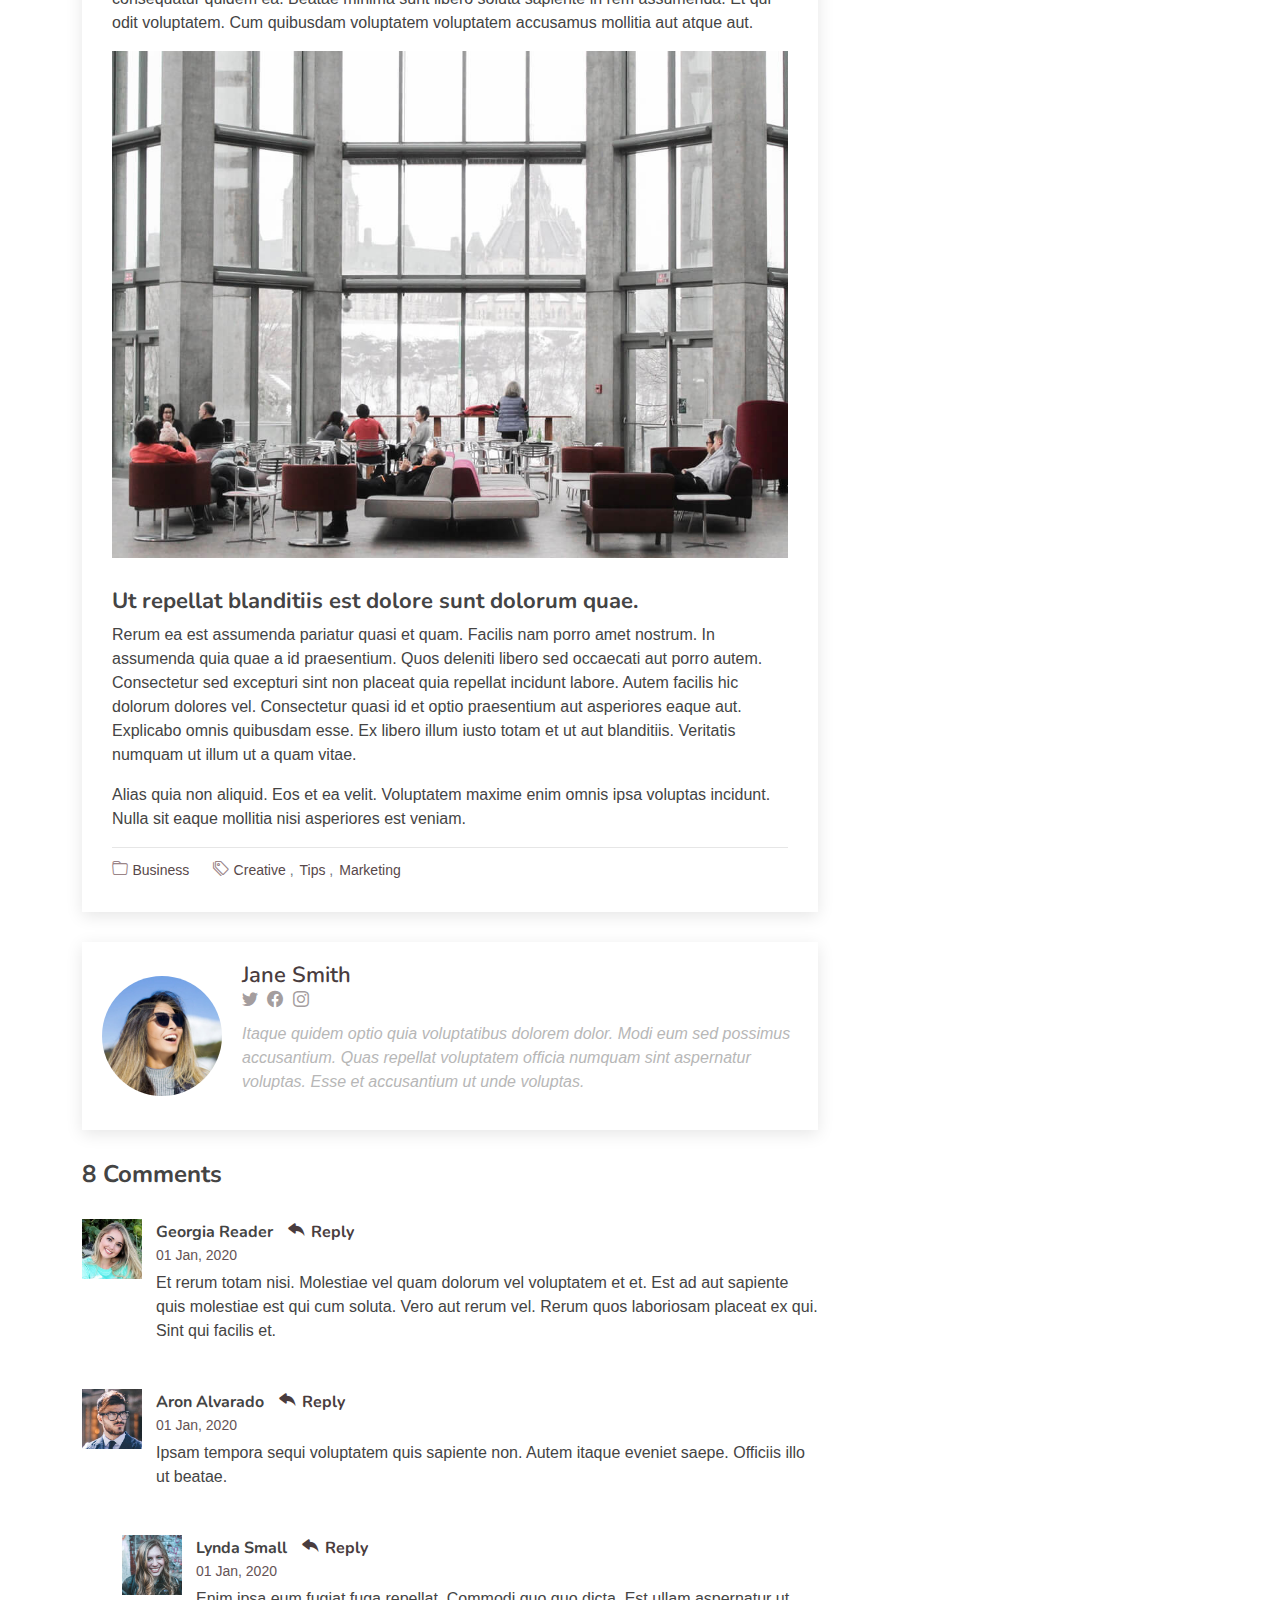
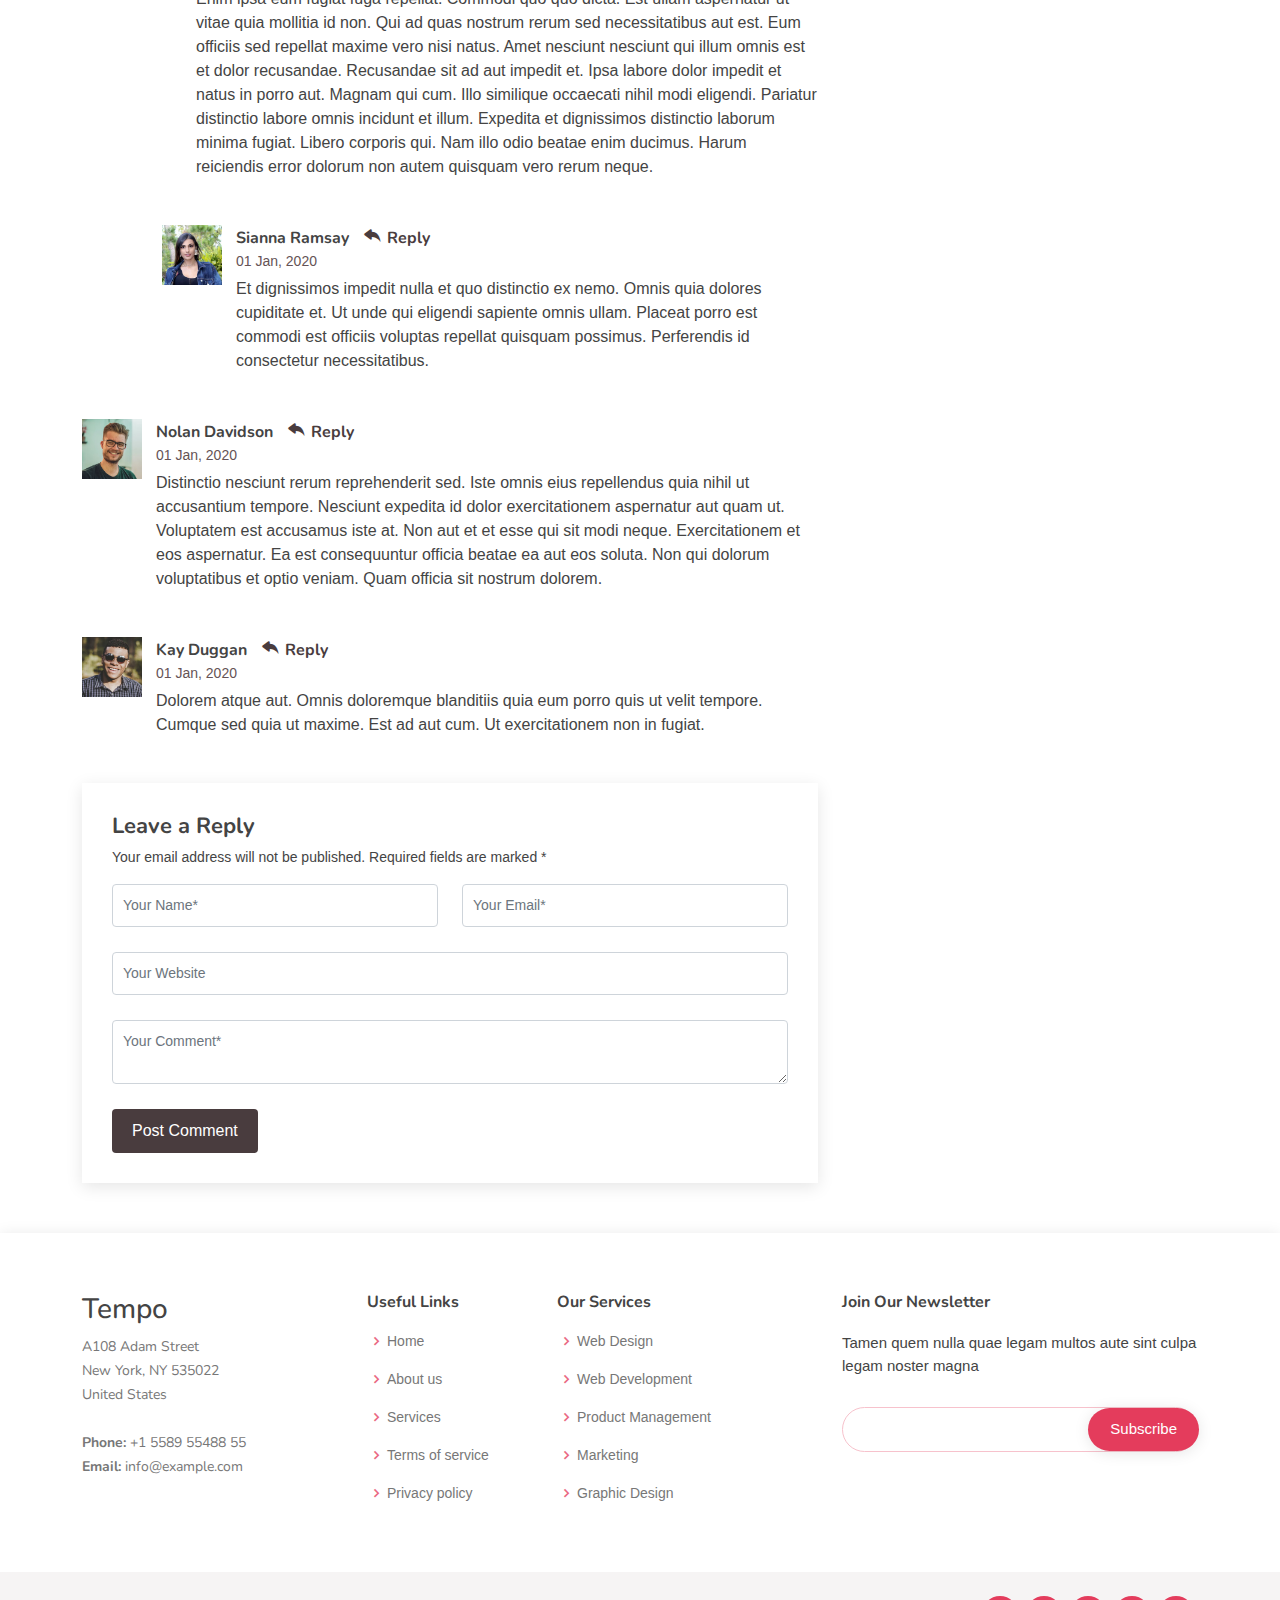
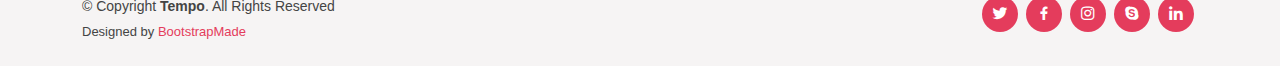
<file: blog-single.html>
<!DOCTYPE html>
<html lang="en">

<head>
  <meta charset="utf-8">
  <meta content="width=device-width, initial-scale=1.0" name="viewport">

  <title>Blog Single - Tempo Bootstrap Template</title>
  <meta content="" name="description">
  <meta content="" name="keywords">

  <!-- Favicons -->
  <link href="assets/img/favicon.png" rel="icon">
  <link href="assets/img/apple-touch-icon.png" rel="apple-touch-icon">

  <!-- Google Fonts -->
  <link href="https://fonts.googleapis.com/css?family=Open+Sans:300,300i,400,400i,600,600i,700,700i|Nunito:300,300i,400,400i,600,600i,700,700i|Poppins:300,300i,400,400i,500,500i,600,600i,700,700i" rel="stylesheet">

  <!-- Vendor CSS Files -->
  <link href="assets/vendor/bootstrap/css/bootstrap.min.css" rel="stylesheet">
  <link href="assets/vendor/bootstrap-icons/bootstrap-icons.css" rel="stylesheet">
  <link href="assets/vendor/boxicons/css/boxicons.min.css" rel="stylesheet">
  <link href="assets/vendor/glightbox/css/glightbox.min.css" rel="stylesheet">
  <link href="assets/vendor/remixicon/remixicon.css" rel="stylesheet">
  <link href="assets/vendor/swiper/swiper-bundle.min.css" rel="stylesheet">

  <!-- Template Main CSS File -->
  <link href="assets/css/style.css" rel="stylesheet">

  <!-- =======================================================
  * Template Name: Tempo - v4.4.0
  * Template URL: https://bootstrapmade.com/tempo-free-onepage-bootstrap-theme/
  * Author: BootstrapMade.com
  * License: https://bootstrapmade.com/license/
  ======================================================== -->
</head>

<body>

  <!-- ======= Header ======= -->
  <header id="header" class="fixed-top header-inner-pages">
    <div class="container d-flex align-items-center justify-content-between">

      <h1 class="logo"><a href="index.html">Tempo</a></h1>
      <!-- Uncomment below if you prefer to use an image logo -->
      <!-- <a href="index.html" class="logo"><img src="assets/img/logo.png" alt="" class="img-fluid"></a>-->

      <nav id="navbar" class="navbar">
        <ul>
          <li><a class="nav-link scrollto " href="#hero">Home</a></li>
          <li><a class="nav-link scrollto" href="#about">About</a></li>
          <li><a class="nav-link scrollto" href="#services">Services</a></li>
          <li><a class="nav-link scrollto " href="#portfolio">Portfolio</a></li>
          <li><a class="nav-link scrollto" href="#team">Team</a></li>
          <li><a class="active" href="blog.html">Blog</a></li>
          <li class="dropdown"><a href="#"><span>Drop Down</span> <i class="bi bi-chevron-down"></i></a>
            <ul>
              <li><a href="#">Drop Down 1</a></li>
              <li class="dropdown"><a href="#"><span>Deep Drop Down</span> <i class="bi bi-chevron-right"></i></a>
                <ul>
                  <li><a href="#">Deep Drop Down 1</a></li>
                  <li><a href="#">Deep Drop Down 2</a></li>
                  <li><a href="#">Deep Drop Down 3</a></li>
                  <li><a href="#">Deep Drop Down 4</a></li>
                  <li><a href="#">Deep Drop Down 5</a></li>
                </ul>
              </li>
              <li><a href="#">Drop Down 2</a></li>
              <li><a href="#">Drop Down 3</a></li>
              <li><a href="#">Drop Down 4</a></li>
            </ul>
          </li>
          <li><a class="nav-link scrollto" href="#contact">Contact</a></li>
        </ul>
        <i class="bi bi-list mobile-nav-toggle"></i>
      </nav><!-- .navbar -->

    </div>
  </header><!-- End Header -->

  <main id="main">

    <!-- ======= Breadcrumbs ======= -->
    <section id="breadcrumbs" class="breadcrumbs">
      <div class="container">

        <ol>
          <li><a href="index.html">Home</a></li>
          <li><a href="blog.html">Blog</a></li>
          <li>Blog Single</li>
        </ol>
        <h2>Blog Single</h2>

      </div>
    </section><!-- End Breadcrumbs -->

    <!-- ======= Blog Single Section ======= -->
    <section id="blog" class="blog">
      <div class="container" data-aos="fade-up">

        <div class="row">

          <div class="col-lg-8 entries">

            <article class="entry entry-single">

              <div class="entry-img">
                <img src="assets/img/blog/blog-1.jpg" alt="" class="img-fluid">
              </div>

              <h2 class="entry-title">
                <a href="blog-single.html">Dolorum optio tempore voluptas dignissimos cumque fuga qui quibusdam quia</a>
              </h2>

              <div class="entry-meta">
                <ul>
                  <li class="d-flex align-items-center"><i class="bi bi-person"></i> <a href="blog-single.html">John Doe</a></li>
                  <li class="d-flex align-items-center"><i class="bi bi-clock"></i> <a href="blog-single.html"><time datetime="2020-01-01">Jan 1, 2020</time></a></li>
                  <li class="d-flex align-items-center"><i class="bi bi-chat-dots"></i> <a href="blog-single.html">12 Comments</a></li>
                </ul>
              </div>

              <div class="entry-content">
                <p>
                  Similique neque nam consequuntur ad non maxime aliquam quas. Quibusdam animi praesentium. Aliquam et laboriosam eius aut nostrum quidem aliquid dicta.
                  Et eveniet enim. Qui velit est ea dolorem doloremque deleniti aperiam unde soluta. Est cum et quod quos aut ut et sit sunt. Voluptate porro consequatur assumenda perferendis dolore.
                </p>

                <p>
                  Sit repellat hic cupiditate hic ut nemo. Quis nihil sunt non reiciendis. Sequi in accusamus harum vel aspernatur. Excepturi numquam nihil cumque odio. Et voluptate cupiditate.
                </p>

                <blockquote>
                  <p>
                    Et vero doloremque tempore voluptatem ratione vel aut. Deleniti sunt animi aut. Aut eos aliquam doloribus minus autem quos.
                  </p>
                </blockquote>

                <p>
                  Sed quo laboriosam qui architecto. Occaecati repellendus omnis dicta inventore tempore provident voluptas mollitia aliquid. Id repellendus quia. Asperiores nihil magni dicta est suscipit perspiciatis. Voluptate ex rerum assumenda dolores nihil quaerat.
                  Dolor porro tempora et quibusdam voluptas. Beatae aut at ad qui tempore corrupti velit quisquam rerum. Omnis dolorum exercitationem harum qui qui blanditiis neque.
                  Iusto autem itaque. Repudiandae hic quae aspernatur ea neque qui. Architecto voluptatem magni. Vel magnam quod et tempora deleniti error rerum nihil tempora.
                </p>

                <h3>Et quae iure vel ut odit alias.</h3>
                <p>
                  Officiis animi maxime nulla quo et harum eum quis a. Sit hic in qui quos fugit ut rerum atque. Optio provident dolores atque voluptatem rem excepturi molestiae qui. Voluptatem laborum omnis ullam quibusdam perspiciatis nulla nostrum. Voluptatum est libero eum nesciunt aliquid qui.
                  Quia et suscipit non sequi. Maxime sed odit. Beatae nesciunt nesciunt accusamus quia aut ratione aspernatur dolor. Sint harum eveniet dicta exercitationem minima. Exercitationem omnis asperiores natus aperiam dolor consequatur id ex sed. Quibusdam rerum dolores sint consequatur quidem ea.
                  Beatae minima sunt libero soluta sapiente in rem assumenda. Et qui odit voluptatem. Cum quibusdam voluptatem voluptatem accusamus mollitia aut atque aut.
                </p>
                <img src="assets/img/blog/blog-inside-post.jpg" class="img-fluid" alt="">

                <h3>Ut repellat blanditiis est dolore sunt dolorum quae.</h3>
                <p>
                  Rerum ea est assumenda pariatur quasi et quam. Facilis nam porro amet nostrum. In assumenda quia quae a id praesentium. Quos deleniti libero sed occaecati aut porro autem. Consectetur sed excepturi sint non placeat quia repellat incidunt labore. Autem facilis hic dolorum dolores vel.
                  Consectetur quasi id et optio praesentium aut asperiores eaque aut. Explicabo omnis quibusdam esse. Ex libero illum iusto totam et ut aut blanditiis. Veritatis numquam ut illum ut a quam vitae.
                </p>
                <p>
                  Alias quia non aliquid. Eos et ea velit. Voluptatem maxime enim omnis ipsa voluptas incidunt. Nulla sit eaque mollitia nisi asperiores est veniam.
                </p>

              </div>

              <div class="entry-footer">
                <i class="bi bi-folder"></i>
                <ul class="cats">
                  <li><a href="#">Business</a></li>
                </ul>

                <i class="bi bi-tags"></i>
                <ul class="tags">
                  <li><a href="#">Creative</a></li>
                  <li><a href="#">Tips</a></li>
                  <li><a href="#">Marketing</a></li>
                </ul>
              </div>

            </article><!-- End blog entry -->

            <div class="blog-author d-flex align-items-center">
              <img src="assets/img/blog/blog-author.jpg" class="rounded-circle float-left" alt="">
              <div>
                <h4>Jane Smith</h4>
                <div class="social-links">
                  <a href="https://twitters.com/#"><i class="bi bi-twitter"></i></a>
                  <a href="https://facebook.com/#"><i class="bi bi-facebook"></i></a>
                  <a href="https://instagram.com/#"><i class="biu bi-instagram"></i></a>
                </div>
                <p>
                  Itaque quidem optio quia voluptatibus dolorem dolor. Modi eum sed possimus accusantium. Quas repellat voluptatem officia numquam sint aspernatur voluptas. Esse et accusantium ut unde voluptas.
                </p>
              </div>
            </div><!-- End blog author bio -->

            <div class="blog-comments">

              <h4 class="comments-count">8 Comments</h4>

              <div id="comment-1" class="comment">
                <div class="d-flex">
                  <div class="comment-img"><img src="assets/img/blog/comments-1.jpg" alt=""></div>
                  <div>
                    <h5><a href="">Georgia Reader</a> <a href="#" class="reply"><i class="bi bi-reply-fill"></i> Reply</a></h5>
                    <time datetime="2020-01-01">01 Jan, 2020</time>
                    <p>
                      Et rerum totam nisi. Molestiae vel quam dolorum vel voluptatem et et. Est ad aut sapiente quis molestiae est qui cum soluta.
                      Vero aut rerum vel. Rerum quos laboriosam placeat ex qui. Sint qui facilis et.
                    </p>
                  </div>
                </div>
              </div><!-- End comment #1 -->

              <div id="comment-2" class="comment">
                <div class="d-flex">
                  <div class="comment-img"><img src="assets/img/blog/comments-2.jpg" alt=""></div>
                  <div>
                    <h5><a href="">Aron Alvarado</a> <a href="#" class="reply"><i class="bi bi-reply-fill"></i> Reply</a></h5>
                    <time datetime="2020-01-01">01 Jan, 2020</time>
                    <p>
                      Ipsam tempora sequi voluptatem quis sapiente non. Autem itaque eveniet saepe. Officiis illo ut beatae.
                    </p>
                  </div>
                </div>

                <div id="comment-reply-1" class="comment comment-reply">
                  <div class="d-flex">
                    <div class="comment-img"><img src="assets/img/blog/comments-3.jpg" alt=""></div>
                    <div>
                      <h5><a href="">Lynda Small</a> <a href="#" class="reply"><i class="bi bi-reply-fill"></i> Reply</a></h5>
                      <time datetime="2020-01-01">01 Jan, 2020</time>
                      <p>
                        Enim ipsa eum fugiat fuga repellat. Commodi quo quo dicta. Est ullam aspernatur ut vitae quia mollitia id non. Qui ad quas nostrum rerum sed necessitatibus aut est. Eum officiis sed repellat maxime vero nisi natus. Amet nesciunt nesciunt qui illum omnis est et dolor recusandae.

                        Recusandae sit ad aut impedit et. Ipsa labore dolor impedit et natus in porro aut. Magnam qui cum. Illo similique occaecati nihil modi eligendi. Pariatur distinctio labore omnis incidunt et illum. Expedita et dignissimos distinctio laborum minima fugiat.

                        Libero corporis qui. Nam illo odio beatae enim ducimus. Harum reiciendis error dolorum non autem quisquam vero rerum neque.
                      </p>
                    </div>
                  </div>

                  <div id="comment-reply-2" class="comment comment-reply">
                    <div class="d-flex">
                      <div class="comment-img"><img src="assets/img/blog/comments-4.jpg" alt=""></div>
                      <div>
                        <h5><a href="">Sianna Ramsay</a> <a href="#" class="reply"><i class="bi bi-reply-fill"></i> Reply</a></h5>
                        <time datetime="2020-01-01">01 Jan, 2020</time>
                        <p>
                          Et dignissimos impedit nulla et quo distinctio ex nemo. Omnis quia dolores cupiditate et. Ut unde qui eligendi sapiente omnis ullam. Placeat porro est commodi est officiis voluptas repellat quisquam possimus. Perferendis id consectetur necessitatibus.
                        </p>
                      </div>
                    </div>

                  </div><!-- End comment reply #2-->

                </div><!-- End comment reply #1-->

              </div><!-- End comment #2-->

              <div id="comment-3" class="comment">
                <div class="d-flex">
                  <div class="comment-img"><img src="assets/img/blog/comments-5.jpg" alt=""></div>
                  <div>
                    <h5><a href="">Nolan Davidson</a> <a href="#" class="reply"><i class="bi bi-reply-fill"></i> Reply</a></h5>
                    <time datetime="2020-01-01">01 Jan, 2020</time>
                    <p>
                      Distinctio nesciunt rerum reprehenderit sed. Iste omnis eius repellendus quia nihil ut accusantium tempore. Nesciunt expedita id dolor exercitationem aspernatur aut quam ut. Voluptatem est accusamus iste at.
                      Non aut et et esse qui sit modi neque. Exercitationem et eos aspernatur. Ea est consequuntur officia beatae ea aut eos soluta. Non qui dolorum voluptatibus et optio veniam. Quam officia sit nostrum dolorem.
                    </p>
                  </div>
                </div>

              </div><!-- End comment #3 -->

              <div id="comment-4" class="comment">
                <div class="d-flex">
                  <div class="comment-img"><img src="assets/img/blog/comments-6.jpg" alt=""></div>
                  <div>
                    <h5><a href="">Kay Duggan</a> <a href="#" class="reply"><i class="bi bi-reply-fill"></i> Reply</a></h5>
                    <time datetime="2020-01-01">01 Jan, 2020</time>
                    <p>
                      Dolorem atque aut. Omnis doloremque blanditiis quia eum porro quis ut velit tempore. Cumque sed quia ut maxime. Est ad aut cum. Ut exercitationem non in fugiat.
                    </p>
                  </div>
                </div>

              </div><!-- End comment #4 -->

              <div class="reply-form">
                <h4>Leave a Reply</h4>
                <p>Your email address will not be published. Required fields are marked * </p>
                <form action="">
                  <div class="row">
                    <div class="col-md-6 form-group">
                      <input name="name" type="text" class="form-control" placeholder="Your Name*">
                    </div>
                    <div class="col-md-6 form-group">
                      <input name="email" type="text" class="form-control" placeholder="Your Email*">
                    </div>
                  </div>
                  <div class="row">
                    <div class="col form-group">
                      <input name="website" type="text" class="form-control" placeholder="Your Website">
                    </div>
                  </div>
                  <div class="row">
                    <div class="col form-group">
                      <textarea name="comment" class="form-control" placeholder="Your Comment*"></textarea>
                    </div>
                  </div>
                  <button type="submit" class="btn btn-primary">Post Comment</button>

                </form>

              </div>

            </div><!-- End blog comments -->

          </div><!-- End blog entries list -->

          <div class="col-lg-4">

            <div class="sidebar">

              <h3 class="sidebar-title">Search</h3>
              <div class="sidebar-item search-form">
                <form action="">
                  <input type="text">
                  <button type="submit"><i class="bi bi-search"></i></button>
                </form>
              </div><!-- End sidebar search formn-->

              <h3 class="sidebar-title">Categories</h3>
              <div class="sidebar-item categories">
                <ul>
                  <li><a href="#">General <span>(25)</span></a></li>
                  <li><a href="#">Lifestyle <span>(12)</span></a></li>
                  <li><a href="#">Travel <span>(5)</span></a></li>
                  <li><a href="#">Design <span>(22)</span></a></li>
                  <li><a href="#">Creative <span>(8)</span></a></li>
                  <li><a href="#">Educaion <span>(14)</span></a></li>
                </ul>
              </div><!-- End sidebar categories-->

              <h3 class="sidebar-title">Recent Posts</h3>
              <div class="sidebar-item recent-posts">
                <div class="post-item clearfix">
                  <img src="assets/img/blog/blog-recent-1.jpg" alt="">
                  <h4><a href="blog-single.html">Nihil blanditiis at in nihil autem</a></h4>
                  <time datetime="2020-01-01">Jan 1, 2020</time>
                </div>

                <div class="post-item clearfix">
                  <img src="assets/img/blog/blog-recent-2.jpg" alt="">
                  <h4><a href="blog-single.html">Quidem autem et impedit</a></h4>
                  <time datetime="2020-01-01">Jan 1, 2020</time>
                </div>

                <div class="post-item clearfix">
                  <img src="assets/img/blog/blog-recent-3.jpg" alt="">
                  <h4><a href="blog-single.html">Id quia et et ut maxime similique occaecati ut</a></h4>
                  <time datetime="2020-01-01">Jan 1, 2020</time>
                </div>

                <div class="post-item clearfix">
                  <img src="assets/img/blog/blog-recent-4.jpg" alt="">
                  <h4><a href="blog-single.html">Laborum corporis quo dara net para</a></h4>
                  <time datetime="2020-01-01">Jan 1, 2020</time>
                </div>

                <div class="post-item clearfix">
                  <img src="assets/img/blog/blog-recent-5.jpg" alt="">
                  <h4><a href="blog-single.html">Et dolores corrupti quae illo quod dolor</a></h4>
                  <time datetime="2020-01-01">Jan 1, 2020</time>
                </div>

              </div><!-- End sidebar recent posts-->

              <h3 class="sidebar-title">Tags</h3>
              <div class="sidebar-item tags">
                <ul>
                  <li><a href="#">App</a></li>
                  <li><a href="#">IT</a></li>
                  <li><a href="#">Business</a></li>
                  <li><a href="#">Mac</a></li>
                  <li><a href="#">Design</a></li>
                  <li><a href="#">Office</a></li>
                  <li><a href="#">Creative</a></li>
                  <li><a href="#">Studio</a></li>
                  <li><a href="#">Smart</a></li>
                  <li><a href="#">Tips</a></li>
                  <li><a href="#">Marketing</a></li>
                </ul>
              </div><!-- End sidebar tags-->

            </div><!-- End sidebar -->

          </div><!-- End blog sidebar -->

        </div>

      </div>
    </section><!-- End Blog Single Section -->

  </main><!-- End #main -->

  <!-- ======= Footer ======= -->
  <footer id="footer">

    <div class="footer-top">
      <div class="container">
        <div class="row">

          <div class="col-lg-3 col-md-6 footer-contact">
            <h3>Tempo</h3>
            <p>
              A108 Adam Street <br>
              New York, NY 535022<br>
              United States <br><br>
              <strong>Phone:</strong> +1 5589 55488 55<br>
              <strong>Email:</strong> info@example.com<br>
            </p>
          </div>

          <div class="col-lg-2 col-md-6 footer-links">
            <h4>Useful Links</h4>
            <ul>
              <li><i class="bx bx-chevron-right"></i> <a href="#">Home</a></li>
              <li><i class="bx bx-chevron-right"></i> <a href="#">About us</a></li>
              <li><i class="bx bx-chevron-right"></i> <a href="#">Services</a></li>
              <li><i class="bx bx-chevron-right"></i> <a href="#">Terms of service</a></li>
              <li><i class="bx bx-chevron-right"></i> <a href="#">Privacy policy</a></li>
            </ul>
          </div>

          <div class="col-lg-3 col-md-6 footer-links">
            <h4>Our Services</h4>
            <ul>
              <li><i class="bx bx-chevron-right"></i> <a href="#">Web Design</a></li>
              <li><i class="bx bx-chevron-right"></i> <a href="#">Web Development</a></li>
              <li><i class="bx bx-chevron-right"></i> <a href="#">Product Management</a></li>
              <li><i class="bx bx-chevron-right"></i> <a href="#">Marketing</a></li>
              <li><i class="bx bx-chevron-right"></i> <a href="#">Graphic Design</a></li>
            </ul>
          </div>

          <div class="col-lg-4 col-md-6 footer-newsletter">
            <h4>Join Our Newsletter</h4>
            <p>Tamen quem nulla quae legam multos aute sint culpa legam noster magna</p>
            <form action="" method="post">
              <input type="email" name="email"><input type="submit" value="Subscribe">
            </form>
          </div>

        </div>
      </div>
    </div>

    <div class="container d-md-flex py-4">

      <div class="me-md-auto text-center text-md-start">
        <div class="copyright">
          &copy; Copyright <strong><span>Tempo</span></strong>. All Rights Reserved
        </div>
        <div class="credits">
          <!-- All the links in the footer should remain intact. -->
          <!-- You can delete the links only if you purchased the pro version. -->
          <!-- Licensing information: https://bootstrapmade.com/license/ -->
          <!-- Purchase the pro version with working PHP/AJAX contact form: https://bootstrapmade.com/tempo-free-onepage-bootstrap-theme/ -->
          Designed by <a href="https://bootstrapmade.com/">BootstrapMade</a>
        </div>
      </div>
      <div class="social-links text-center text-md-right pt-3 pt-md-0">
        <a href="#" class="twitter"><i class="bx bxl-twitter"></i></a>
        <a href="#" class="facebook"><i class="bx bxl-facebook"></i></a>
        <a href="#" class="instagram"><i class="bx bxl-instagram"></i></a>
        <a href="#" class="google-plus"><i class="bx bxl-skype"></i></a>
        <a href="#" class="linkedin"><i class="bx bxl-linkedin"></i></a>
      </div>
    </div>
  </footer><!-- End Footer -->

  <a href="#" class="back-to-top d-flex align-items-center justify-content-center"><i class="bi bi-arrow-up-short"></i></a>

  <!-- Vendor JS Files -->
  <script src="assets/vendor/bootstrap/js/bootstrap.bundle.min.js"></script>
  <script src="assets/vendor/glightbox/js/glightbox.min.js"></script>
  <script src="assets/vendor/isotope-layout/isotope.pkgd.min.js"></script>
  <script src="assets/vendor/php-email-form/validate.js"></script>
  <script src="assets/vendor/swiper/swiper-bundle.min.js"></script>

  <!-- Template Main JS File -->
  <script src="assets/js/main.js"></script>

</body>

</html>
</file>
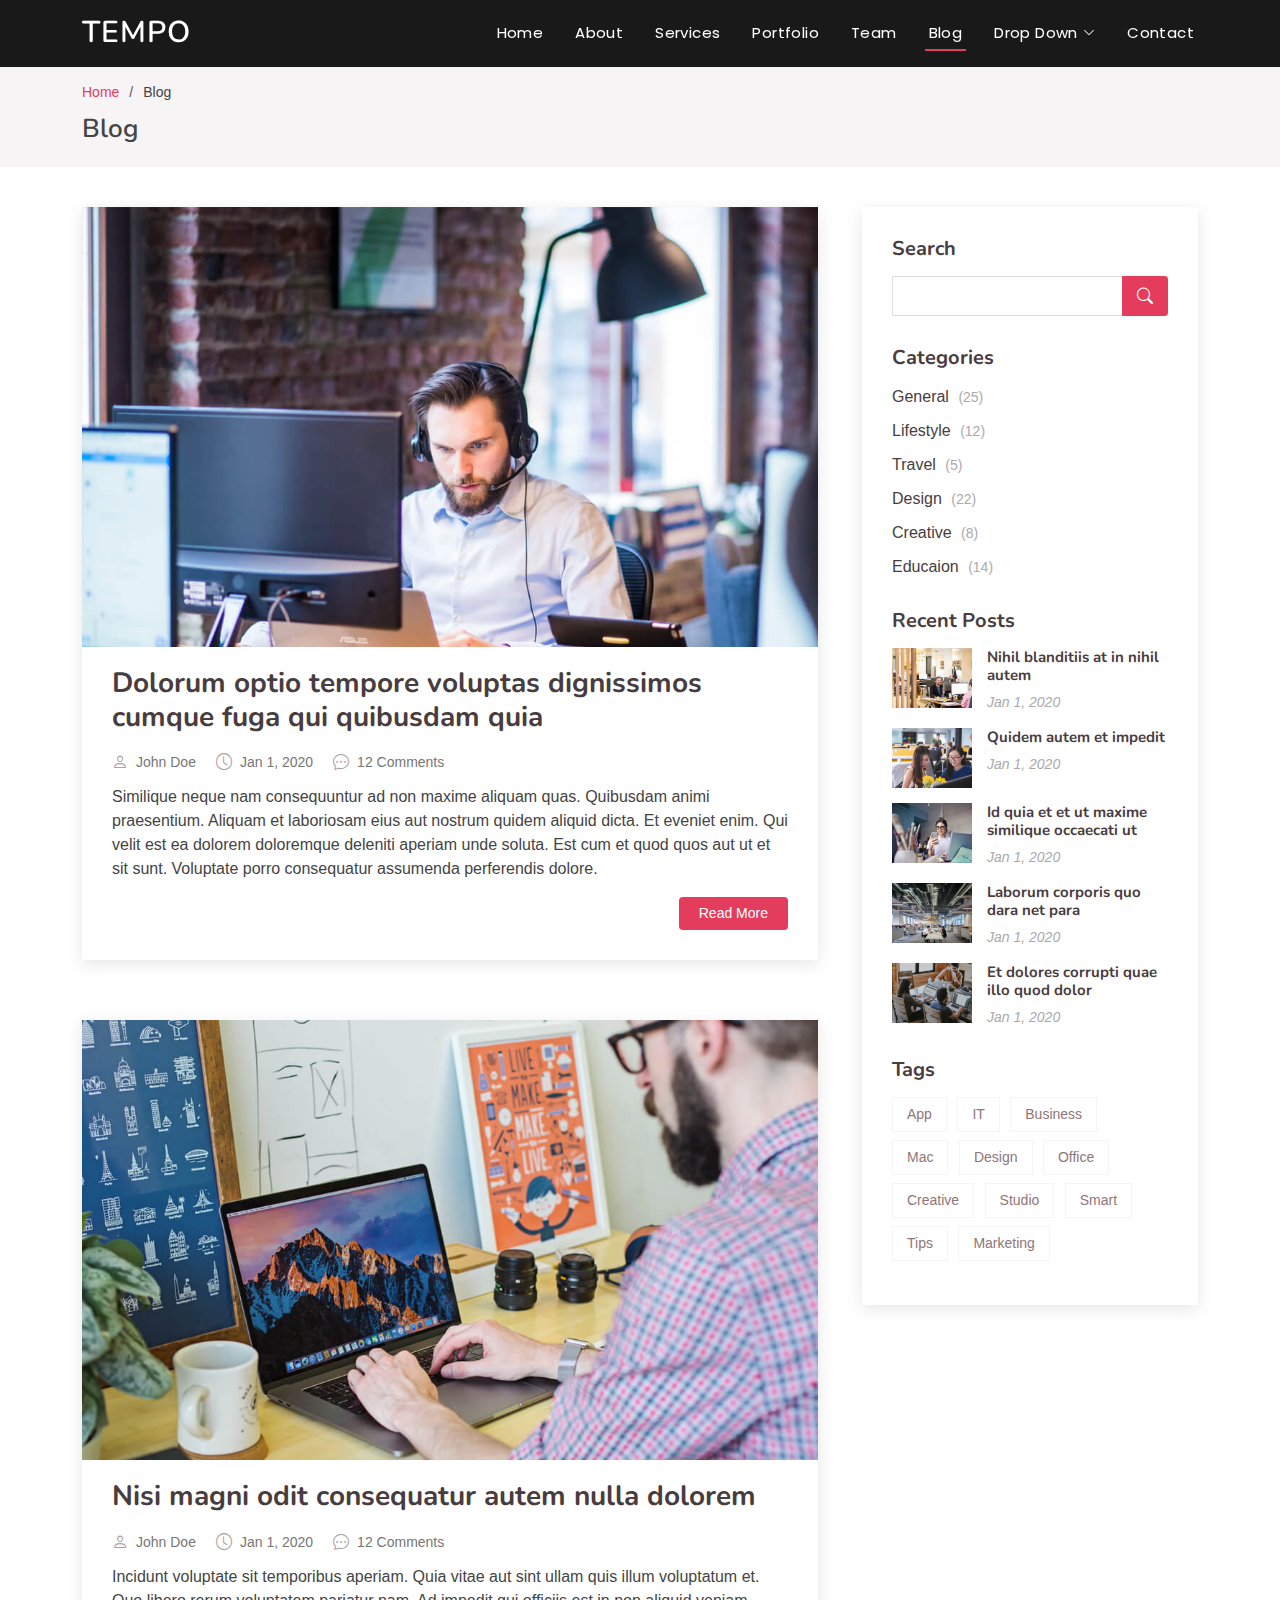
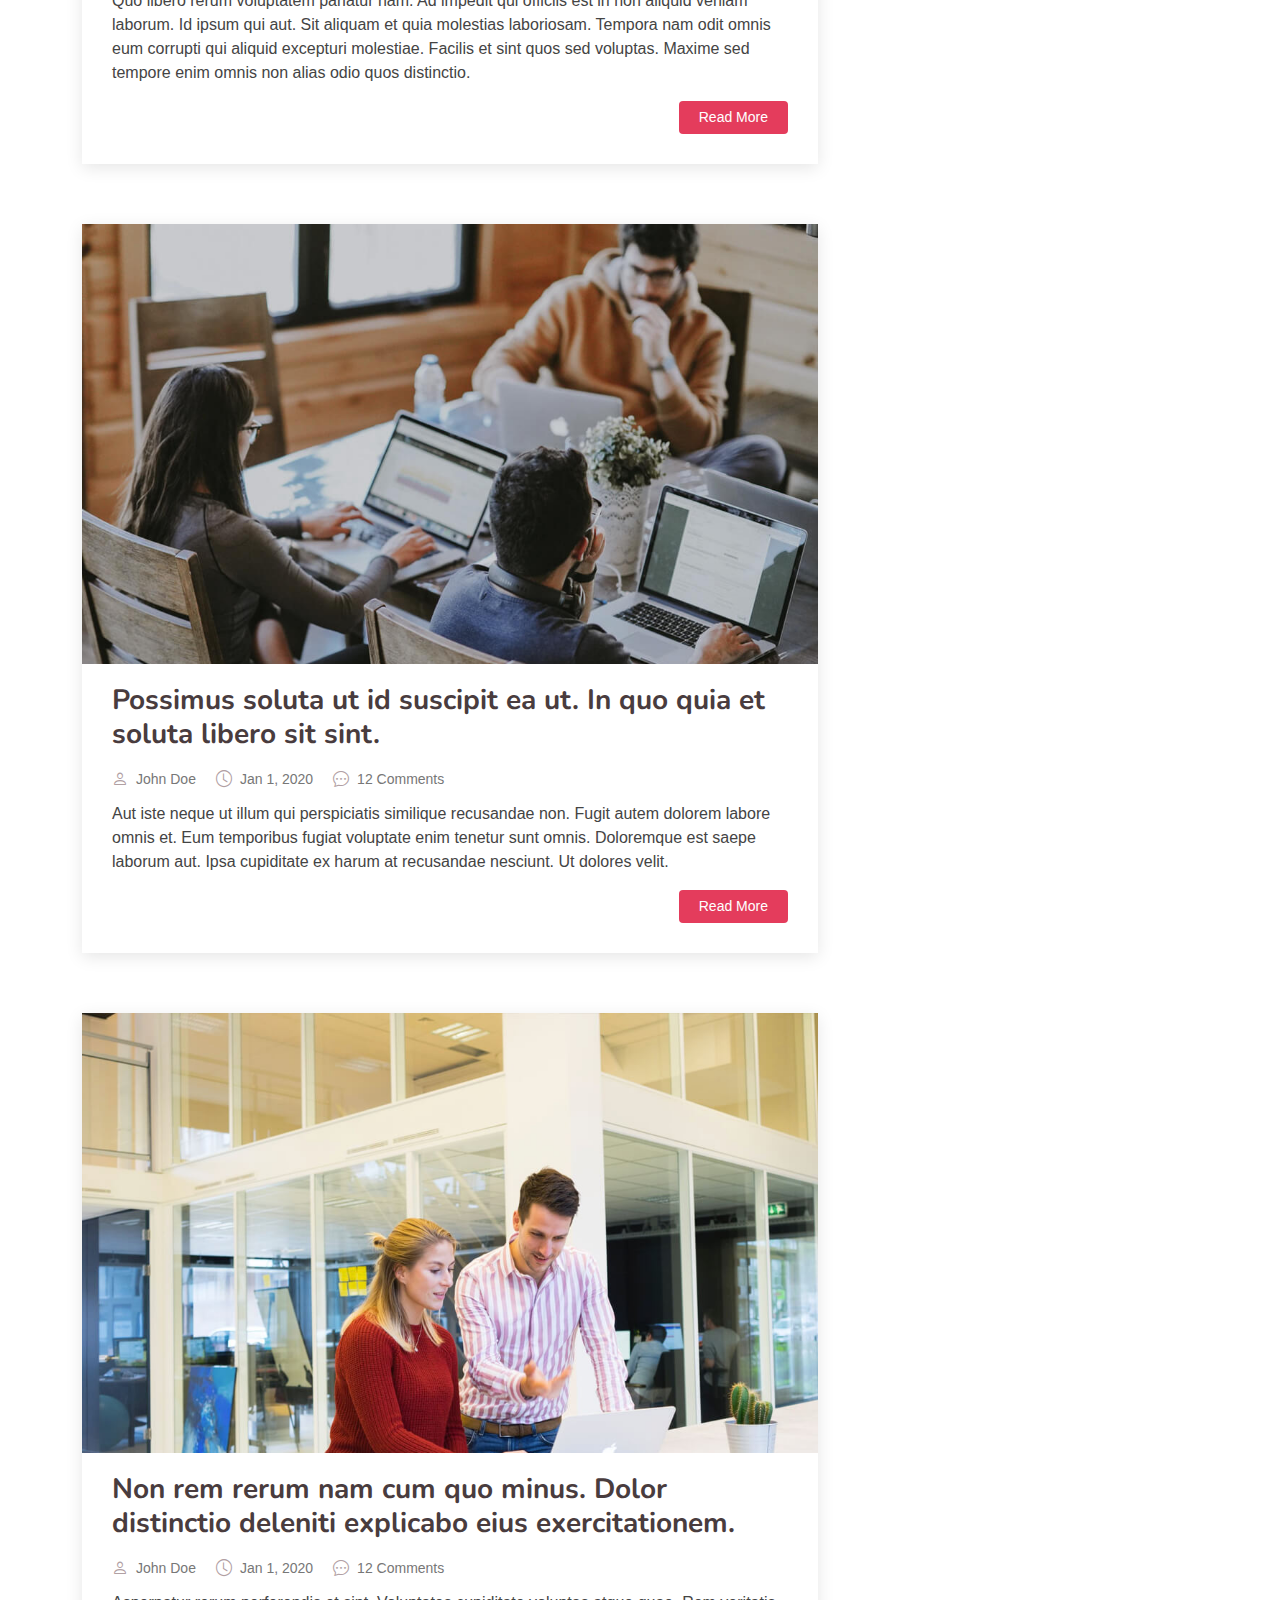
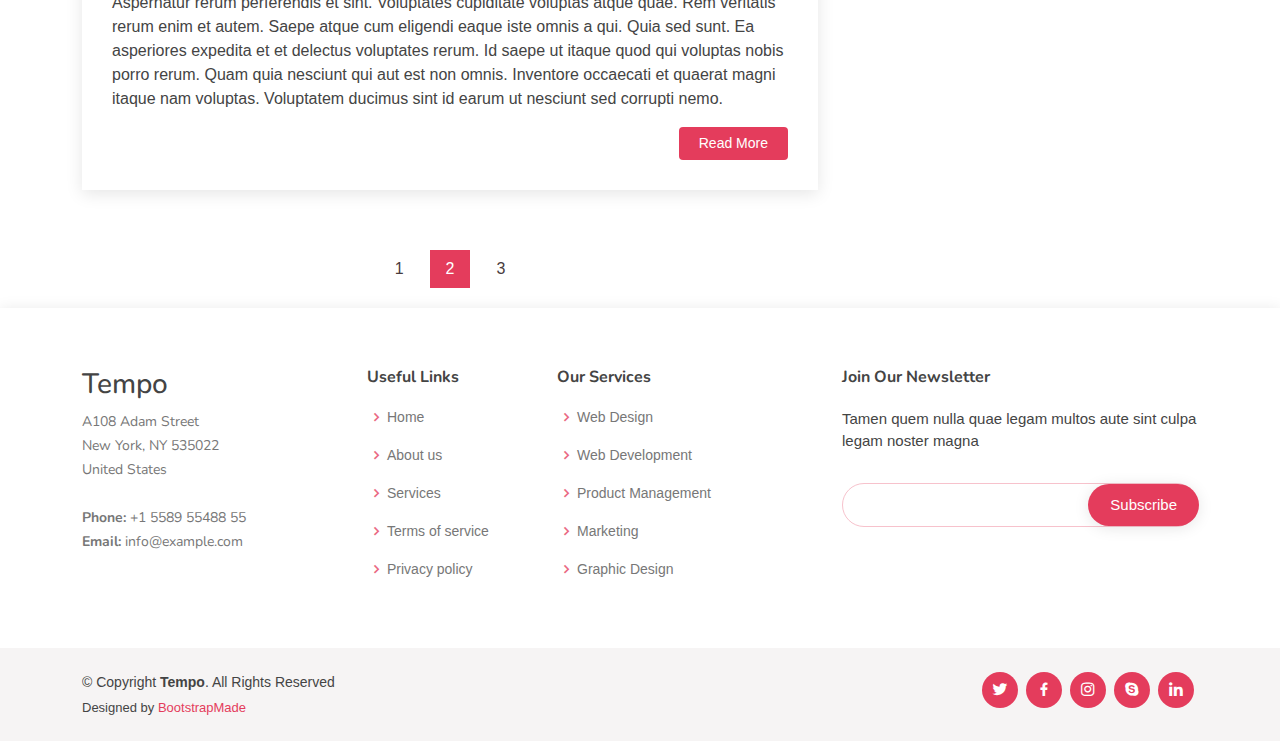
<file: blog.html>
<!DOCTYPE html>
<html lang="en">

<head>
  <meta charset="utf-8">
  <meta content="width=device-width, initial-scale=1.0" name="viewport">

  <title>Blog - Tempo Bootstrap Template</title>
  <meta content="" name="description">
  <meta content="" name="keywords">

  <!-- Favicons -->
  <link href="assets/img/favicon.png" rel="icon">
  <link href="assets/img/apple-touch-icon.png" rel="apple-touch-icon">

  <!-- Google Fonts -->
  <link href="https://fonts.googleapis.com/css?family=Open+Sans:300,300i,400,400i,600,600i,700,700i|Nunito:300,300i,400,400i,600,600i,700,700i|Poppins:300,300i,400,400i,500,500i,600,600i,700,700i" rel="stylesheet">

  <!-- Vendor CSS Files -->
  <link href="assets/vendor/bootstrap/css/bootstrap.min.css" rel="stylesheet">
  <link href="assets/vendor/bootstrap-icons/bootstrap-icons.css" rel="stylesheet">
  <link href="assets/vendor/boxicons/css/boxicons.min.css" rel="stylesheet">
  <link href="assets/vendor/glightbox/css/glightbox.min.css" rel="stylesheet">
  <link href="assets/vendor/remixicon/remixicon.css" rel="stylesheet">
  <link href="assets/vendor/swiper/swiper-bundle.min.css" rel="stylesheet">

  <!-- Template Main CSS File -->
  <link href="assets/css/style.css" rel="stylesheet">

  <!-- =======================================================
  * Template Name: Tempo - v4.4.0
  * Template URL: https://bootstrapmade.com/tempo-free-onepage-bootstrap-theme/
  * Author: BootstrapMade.com
  * License: https://bootstrapmade.com/license/
  ======================================================== -->
</head>

<body>

  <!-- ======= Header ======= -->
  <header id="header" class="fixed-top header-inner-pages">
    <div class="container d-flex align-items-center justify-content-between">

      <h1 class="logo"><a href="index.html">Tempo</a></h1>
      <!-- Uncomment below if you prefer to use an image logo -->
      <!-- <a href="index.html" class="logo"><img src="assets/img/logo.png" alt="" class="img-fluid"></a>-->

      <nav id="navbar" class="navbar">
        <ul>
          <li><a class="nav-link scrollto " href="#hero">Home</a></li>
          <li><a class="nav-link scrollto" href="#about">About</a></li>
          <li><a class="nav-link scrollto" href="#services">Services</a></li>
          <li><a class="nav-link scrollto " href="#portfolio">Portfolio</a></li>
          <li><a class="nav-link scrollto" href="#team">Team</a></li>
          <li><a class="active" href="blog.html">Blog</a></li>
          <li class="dropdown"><a href="#"><span>Drop Down</span> <i class="bi bi-chevron-down"></i></a>
            <ul>
              <li><a href="#">Drop Down 1</a></li>
              <li class="dropdown"><a href="#"><span>Deep Drop Down</span> <i class="bi bi-chevron-right"></i></a>
                <ul>
                  <li><a href="#">Deep Drop Down 1</a></li>
                  <li><a href="#">Deep Drop Down 2</a></li>
                  <li><a href="#">Deep Drop Down 3</a></li>
                  <li><a href="#">Deep Drop Down 4</a></li>
                  <li><a href="#">Deep Drop Down 5</a></li>
                </ul>
              </li>
              <li><a href="#">Drop Down 2</a></li>
              <li><a href="#">Drop Down 3</a></li>
              <li><a href="#">Drop Down 4</a></li>
            </ul>
          </li>
          <li><a class="nav-link scrollto" href="#contact">Contact</a></li>
        </ul>
        <i class="bi bi-list mobile-nav-toggle"></i>
      </nav><!-- .navbar -->

    </div>
  </header><!-- End Header -->

  <main id="main">

    <!-- ======= Breadcrumbs ======= -->
    <section id="breadcrumbs" class="breadcrumbs">
      <div class="container">

        <ol>
          <li><a href="index.html">Home</a></li>
          <li>Blog</li>
        </ol>
        <h2>Blog</h2>

      </div>
    </section><!-- End Breadcrumbs -->

    <!-- ======= Blog Section ======= -->
    <section id="blog" class="blog">
      <div class="container" data-aos="fade-up">

        <div class="row">

          <div class="col-lg-8 entries">

            <article class="entry">

              <div class="entry-img">
                <img src="assets/img/blog/blog-1.jpg" alt="" class="img-fluid">
              </div>

              <h2 class="entry-title">
                <a href="blog-single.html">Dolorum optio tempore voluptas dignissimos cumque fuga qui quibusdam quia</a>
              </h2>

              <div class="entry-meta">
                <ul>
                  <li class="d-flex align-items-center"><i class="bi bi-person"></i> <a href="blog-single.html">John Doe</a></li>
                  <li class="d-flex align-items-center"><i class="bi bi-clock"></i> <a href="blog-single.html"><time datetime="2020-01-01">Jan 1, 2020</time></a></li>
                  <li class="d-flex align-items-center"><i class="bi bi-chat-dots"></i> <a href="blog-single.html">12 Comments</a></li>
                </ul>
              </div>

              <div class="entry-content">
                <p>
                  Similique neque nam consequuntur ad non maxime aliquam quas. Quibusdam animi praesentium. Aliquam et laboriosam eius aut nostrum quidem aliquid dicta.
                  Et eveniet enim. Qui velit est ea dolorem doloremque deleniti aperiam unde soluta. Est cum et quod quos aut ut et sit sunt. Voluptate porro consequatur assumenda perferendis dolore.
                </p>
                <div class="read-more">
                  <a href="blog-single.html">Read More</a>
                </div>
              </div>

            </article><!-- End blog entry -->

            <article class="entry">

              <div class="entry-img">
                <img src="assets/img/blog/blog-2.jpg" alt="" class="img-fluid">
              </div>

              <h2 class="entry-title">
                <a href="blog-single.html">Nisi magni odit consequatur autem nulla dolorem</a>
              </h2>

              <div class="entry-meta">
                <ul>
                  <li class="d-flex align-items-center"><i class="bi bi-person"></i> <a href="blog-single.html">John Doe</a></li>
                  <li class="d-flex align-items-center"><i class="bi bi-clock"></i> <a href="blog-single.html"><time datetime="2020-01-01">Jan 1, 2020</time></a></li>
                  <li class="d-flex align-items-center"><i class="bi bi-chat-dots"></i> <a href="blog-single.html">12 Comments</a></li>
                </ul>
              </div>

              <div class="entry-content">
                <p>
                  Incidunt voluptate sit temporibus aperiam. Quia vitae aut sint ullam quis illum voluptatum et. Quo libero rerum voluptatem pariatur nam.
                  Ad impedit qui officiis est in non aliquid veniam laborum. Id ipsum qui aut. Sit aliquam et quia molestias laboriosam. Tempora nam odit omnis eum corrupti qui aliquid excepturi molestiae. Facilis et sint quos sed voluptas. Maxime sed tempore enim omnis non alias odio quos distinctio.
                </p>
                <div class="read-more">
                  <a href="blog-single.html">Read More</a>
                </div>
              </div>

            </article><!-- End blog entry -->

            <article class="entry">

              <div class="entry-img">
                <img src="assets/img/blog/blog-3.jpg" alt="" class="img-fluid">
              </div>

              <h2 class="entry-title">
                <a href="blog-single.html">Possimus soluta ut id suscipit ea ut. In quo quia et soluta libero sit sint.</a>
              </h2>

              <div class="entry-meta">
                <ul>
                  <li class="d-flex align-items-center"><i class="bi bi-person"></i> <a href="blog-single.html">John Doe</a></li>
                  <li class="d-flex align-items-center"><i class="bi bi-clock"></i> <a href="blog-single.html"><time datetime="2020-01-01">Jan 1, 2020</time></a></li>
                  <li class="d-flex align-items-center"><i class="bi bi-chat-dots"></i> <a href="blog-single.html">12 Comments</a></li>
                </ul>
              </div>

              <div class="entry-content">
                <p>
                  Aut iste neque ut illum qui perspiciatis similique recusandae non. Fugit autem dolorem labore omnis et. Eum temporibus fugiat voluptate enim tenetur sunt omnis.
                  Doloremque est saepe laborum aut. Ipsa cupiditate ex harum at recusandae nesciunt. Ut dolores velit.
                </p>
                <div class="read-more">
                  <a href="blog-single.html">Read More</a>
                </div>
              </div>

            </article><!-- End blog entry -->

            <article class="entry">

              <div class="entry-img">
                <img src="assets/img/blog/blog-4.jpg" alt="" class="img-fluid">
              </div>

              <h2 class="entry-title">
                <a href="blog-single.html">Non rem rerum nam cum quo minus. Dolor distinctio deleniti explicabo eius exercitationem.</a>
              </h2>

              <div class="entry-meta">
                <ul>
                  <li class="d-flex align-items-center"><i class="bi bi-person"></i> <a href="blog-single.html">John Doe</a></li>
                  <li class="d-flex align-items-center"><i class="bi bi-clock"></i> <a href="blog-single.html"><time datetime="2020-01-01">Jan 1, 2020</time></a></li>
                  <li class="d-flex align-items-center"><i class="bi bi-chat-dots"></i> <a href="blog-single.html">12 Comments</a></li>
                </ul>
              </div>

              <div class="entry-content">
                <p>
                  Aspernatur rerum perferendis et sint. Voluptates cupiditate voluptas atque quae. Rem veritatis rerum enim et autem. Saepe atque cum eligendi eaque iste omnis a qui.
                  Quia sed sunt. Ea asperiores expedita et et delectus voluptates rerum. Id saepe ut itaque quod qui voluptas nobis porro rerum. Quam quia nesciunt qui aut est non omnis. Inventore occaecati et quaerat magni itaque nam voluptas. Voluptatem ducimus sint id earum ut nesciunt sed corrupti nemo.
                </p>
                <div class="read-more">
                  <a href="blog-single.html">Read More</a>
                </div>
              </div>

            </article><!-- End blog entry -->

            <div class="blog-pagination">
              <ul class="justify-content-center">
                <li><a href="#">1</a></li>
                <li class="active"><a href="#">2</a></li>
                <li><a href="#">3</a></li>
              </ul>
            </div>

          </div><!-- End blog entries list -->

          <div class="col-lg-4">

            <div class="sidebar">

              <h3 class="sidebar-title">Search</h3>
              <div class="sidebar-item search-form">
                <form action="">
                  <input type="text">
                  <button type="submit"><i class="bi bi-search"></i></button>
                </form>
              </div><!-- End sidebar search formn-->

              <h3 class="sidebar-title">Categories</h3>
              <div class="sidebar-item categories">
                <ul>
                  <li><a href="#">General <span>(25)</span></a></li>
                  <li><a href="#">Lifestyle <span>(12)</span></a></li>
                  <li><a href="#">Travel <span>(5)</span></a></li>
                  <li><a href="#">Design <span>(22)</span></a></li>
                  <li><a href="#">Creative <span>(8)</span></a></li>
                  <li><a href="#">Educaion <span>(14)</span></a></li>
                </ul>
              </div><!-- End sidebar categories-->

              <h3 class="sidebar-title">Recent Posts</h3>
              <div class="sidebar-item recent-posts">
                <div class="post-item clearfix">
                  <img src="assets/img/blog/blog-recent-1.jpg" alt="">
                  <h4><a href="blog-single.html">Nihil blanditiis at in nihil autem</a></h4>
                  <time datetime="2020-01-01">Jan 1, 2020</time>
                </div>

                <div class="post-item clearfix">
                  <img src="assets/img/blog/blog-recent-2.jpg" alt="">
                  <h4><a href="blog-single.html">Quidem autem et impedit</a></h4>
                  <time datetime="2020-01-01">Jan 1, 2020</time>
                </div>

                <div class="post-item clearfix">
                  <img src="assets/img/blog/blog-recent-3.jpg" alt="">
                  <h4><a href="blog-single.html">Id quia et et ut maxime similique occaecati ut</a></h4>
                  <time datetime="2020-01-01">Jan 1, 2020</time>
                </div>

                <div class="post-item clearfix">
                  <img src="assets/img/blog/blog-recent-4.jpg" alt="">
                  <h4><a href="blog-single.html">Laborum corporis quo dara net para</a></h4>
                  <time datetime="2020-01-01">Jan 1, 2020</time>
                </div>

                <div class="post-item clearfix">
                  <img src="assets/img/blog/blog-recent-5.jpg" alt="">
                  <h4><a href="blog-single.html">Et dolores corrupti quae illo quod dolor</a></h4>
                  <time datetime="2020-01-01">Jan 1, 2020</time>
                </div>

              </div><!-- End sidebar recent posts-->

              <h3 class="sidebar-title">Tags</h3>
              <div class="sidebar-item tags">
                <ul>
                  <li><a href="#">App</a></li>
                  <li><a href="#">IT</a></li>
                  <li><a href="#">Business</a></li>
                  <li><a href="#">Mac</a></li>
                  <li><a href="#">Design</a></li>
                  <li><a href="#">Office</a></li>
                  <li><a href="#">Creative</a></li>
                  <li><a href="#">Studio</a></li>
                  <li><a href="#">Smart</a></li>
                  <li><a href="#">Tips</a></li>
                  <li><a href="#">Marketing</a></li>
                </ul>
              </div><!-- End sidebar tags-->

            </div><!-- End sidebar -->

          </div><!-- End blog sidebar -->

        </div>

      </div>
    </section><!-- End Blog Section -->

  </main><!-- End #main -->

  <!-- ======= Footer ======= -->
  <footer id="footer">

    <div class="footer-top">
      <div class="container">
        <div class="row">

          <div class="col-lg-3 col-md-6 footer-contact">
            <h3>Tempo</h3>
            <p>
              A108 Adam Street <br>
              New York, NY 535022<br>
              United States <br><br>
              <strong>Phone:</strong> +1 5589 55488 55<br>
              <strong>Email:</strong> info@example.com<br>
            </p>
          </div>

          <div class="col-lg-2 col-md-6 footer-links">
            <h4>Useful Links</h4>
            <ul>
              <li><i class="bx bx-chevron-right"></i> <a href="#">Home</a></li>
              <li><i class="bx bx-chevron-right"></i> <a href="#">About us</a></li>
              <li><i class="bx bx-chevron-right"></i> <a href="#">Services</a></li>
              <li><i class="bx bx-chevron-right"></i> <a href="#">Terms of service</a></li>
              <li><i class="bx bx-chevron-right"></i> <a href="#">Privacy policy</a></li>
            </ul>
          </div>

          <div class="col-lg-3 col-md-6 footer-links">
            <h4>Our Services</h4>
            <ul>
              <li><i class="bx bx-chevron-right"></i> <a href="#">Web Design</a></li>
              <li><i class="bx bx-chevron-right"></i> <a href="#">Web Development</a></li>
              <li><i class="bx bx-chevron-right"></i> <a href="#">Product Management</a></li>
              <li><i class="bx bx-chevron-right"></i> <a href="#">Marketing</a></li>
              <li><i class="bx bx-chevron-right"></i> <a href="#">Graphic Design</a></li>
            </ul>
          </div>

          <div class="col-lg-4 col-md-6 footer-newsletter">
            <h4>Join Our Newsletter</h4>
            <p>Tamen quem nulla quae legam multos aute sint culpa legam noster magna</p>
            <form action="" method="post">
              <input type="email" name="email"><input type="submit" value="Subscribe">
            </form>
          </div>

        </div>
      </div>
    </div>

    <div class="container d-md-flex py-4">

      <div class="me-md-auto text-center text-md-start">
        <div class="copyright">
          &copy; Copyright <strong><span>Tempo</span></strong>. All Rights Reserved
        </div>
        <div class="credits">
          <!-- All the links in the footer should remain intact. -->
          <!-- You can delete the links only if you purchased the pro version. -->
          <!-- Licensing information: https://bootstrapmade.com/license/ -->
          <!-- Purchase the pro version with working PHP/AJAX contact form: https://bootstrapmade.com/tempo-free-onepage-bootstrap-theme/ -->
          Designed by <a href="https://bootstrapmade.com/">BootstrapMade</a>
        </div>
      </div>
      <div class="social-links text-center text-md-right pt-3 pt-md-0">
        <a href="#" class="twitter"><i class="bx bxl-twitter"></i></a>
        <a href="#" class="facebook"><i class="bx bxl-facebook"></i></a>
        <a href="#" class="instagram"><i class="bx bxl-instagram"></i></a>
        <a href="#" class="google-plus"><i class="bx bxl-skype"></i></a>
        <a href="#" class="linkedin"><i class="bx bxl-linkedin"></i></a>
      </div>
    </div>
  </footer><!-- End Footer -->

  <a href="#" class="back-to-top d-flex align-items-center justify-content-center"><i class="bi bi-arrow-up-short"></i></a>

  <!-- Vendor JS Files -->
  <script src="assets/vendor/bootstrap/js/bootstrap.bundle.min.js"></script>
  <script src="assets/vendor/glightbox/js/glightbox.min.js"></script>
  <script src="assets/vendor/isotope-layout/isotope.pkgd.min.js"></script>
  <script src="assets/vendor/php-email-form/validate.js"></script>
  <script src="assets/vendor/swiper/swiper-bundle.min.js"></script>

  <!-- Template Main JS File -->
  <script src="assets/js/main.js"></script>

</body>

</html>
</file>
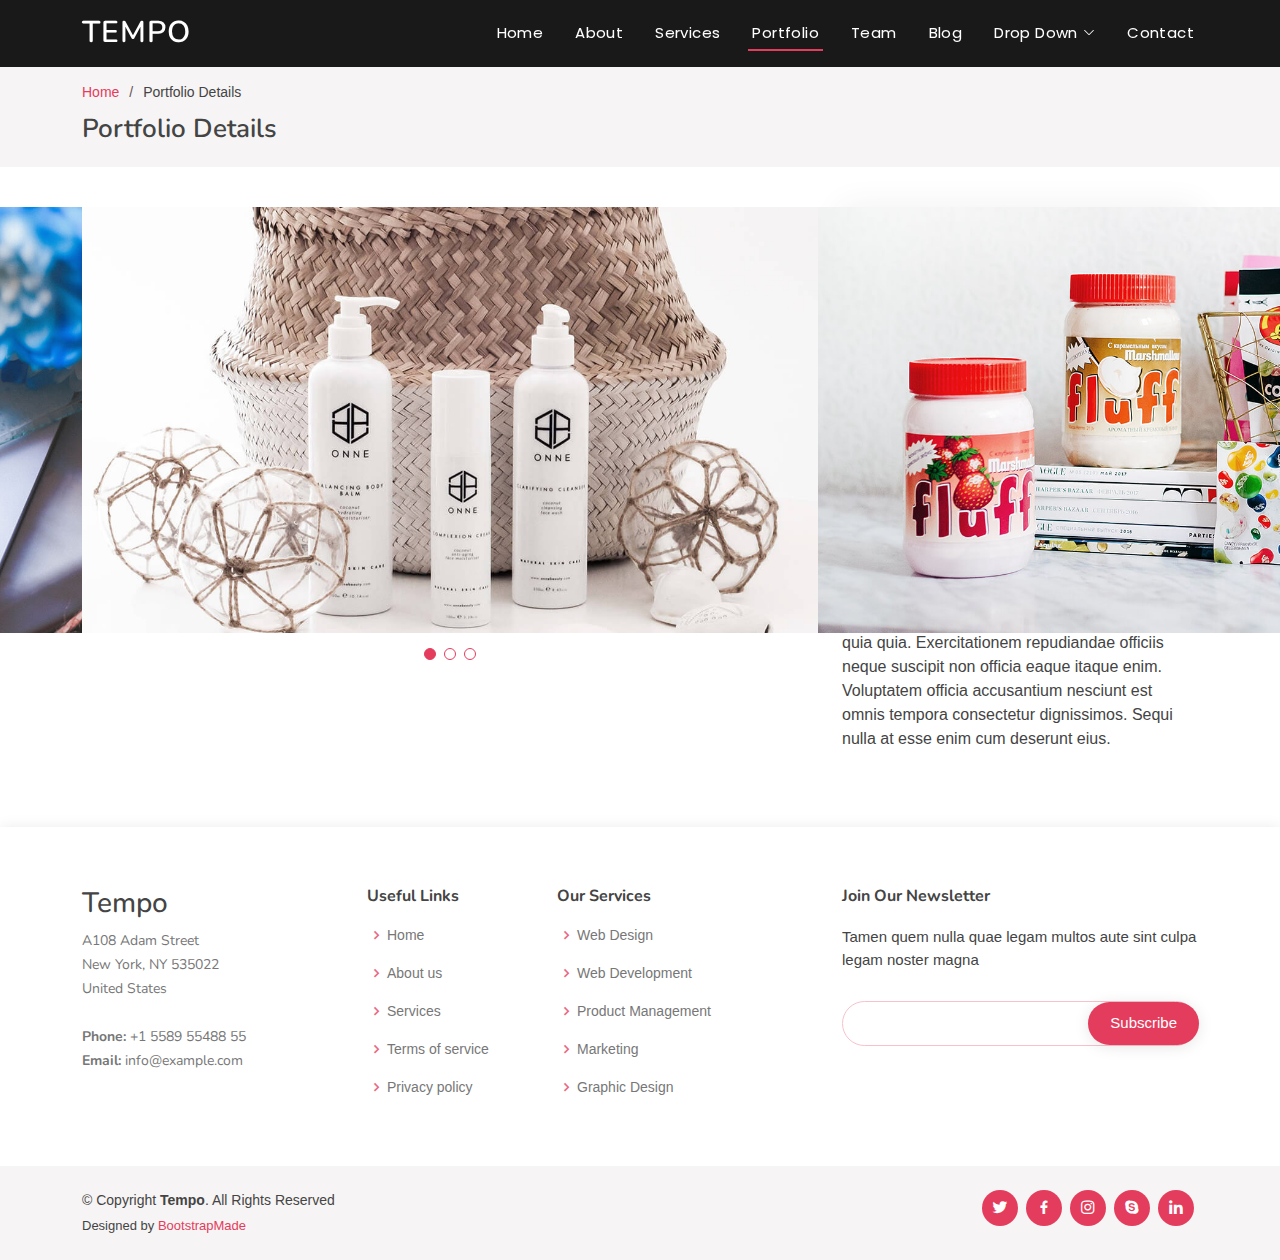
<file: portfolio-details.html>
<!DOCTYPE html>
<html lang="en">

<head>
  <meta charset="utf-8">
  <meta content="width=device-width, initial-scale=1.0" name="viewport">

  <title>Portfolio Details - Tempo Bootstrap Template</title>
  <meta content="" name="description">
  <meta content="" name="keywords">

  <!-- Favicons -->
  <link href="assets/img/favicon.png" rel="icon">
  <link href="assets/img/apple-touch-icon.png" rel="apple-touch-icon">

  <!-- Google Fonts -->
  <link href="https://fonts.googleapis.com/css?family=Open+Sans:300,300i,400,400i,600,600i,700,700i|Nunito:300,300i,400,400i,600,600i,700,700i|Poppins:300,300i,400,400i,500,500i,600,600i,700,700i" rel="stylesheet">

  <!-- Vendor CSS Files -->
  <link href="assets/vendor/bootstrap/css/bootstrap.min.css" rel="stylesheet">
  <link href="assets/vendor/bootstrap-icons/bootstrap-icons.css" rel="stylesheet">
  <link href="assets/vendor/boxicons/css/boxicons.min.css" rel="stylesheet">
  <link href="assets/vendor/glightbox/css/glightbox.min.css" rel="stylesheet">
  <link href="assets/vendor/remixicon/remixicon.css" rel="stylesheet">
  <link href="assets/vendor/swiper/swiper-bundle.min.css" rel="stylesheet">

  <!-- Template Main CSS File -->
  <link href="assets/css/style.css" rel="stylesheet">

  <!-- =======================================================
  * Template Name: Tempo - v4.4.0
  * Template URL: https://bootstrapmade.com/tempo-free-onepage-bootstrap-theme/
  * Author: BootstrapMade.com
  * License: https://bootstrapmade.com/license/
  ======================================================== -->
</head>

<body>

  <!-- ======= Header ======= -->
  <header id="header" class="fixed-top header-inner-pages">
    <div class="container d-flex align-items-center justify-content-between">

      <h1 class="logo"><a href="index.html">Tempo</a></h1>
      <!-- Uncomment below if you prefer to use an image logo -->
      <!-- <a href="index.html" class="logo"><img src="assets/img/logo.png" alt="" class="img-fluid"></a>-->

      <nav id="navbar" class="navbar">
        <ul>
          <li><a class="nav-link scrollto " href="#hero">Home</a></li>
          <li><a class="nav-link scrollto" href="#about">About</a></li>
          <li><a class="nav-link scrollto" href="#services">Services</a></li>
          <li><a class="nav-link scrollto active" href="#portfolio">Portfolio</a></li>
          <li><a class="nav-link scrollto" href="#team">Team</a></li>
          <li><a href="blog.html">Blog</a></li>
          <li class="dropdown"><a href="#"><span>Drop Down</span> <i class="bi bi-chevron-down"></i></a>
            <ul>
              <li><a href="#">Drop Down 1</a></li>
              <li class="dropdown"><a href="#"><span>Deep Drop Down</span> <i class="bi bi-chevron-right"></i></a>
                <ul>
                  <li><a href="#">Deep Drop Down 1</a></li>
                  <li><a href="#">Deep Drop Down 2</a></li>
                  <li><a href="#">Deep Drop Down 3</a></li>
                  <li><a href="#">Deep Drop Down 4</a></li>
                  <li><a href="#">Deep Drop Down 5</a></li>
                </ul>
              </li>
              <li><a href="#">Drop Down 2</a></li>
              <li><a href="#">Drop Down 3</a></li>
              <li><a href="#">Drop Down 4</a></li>
            </ul>
          </li>
          <li><a class="nav-link scrollto" href="#contact">Contact</a></li>
        </ul>
        <i class="bi bi-list mobile-nav-toggle"></i>
      </nav><!-- .navbar -->

    </div>
  </header><!-- End Header -->

  <main id="main">

    <!-- ======= Breadcrumbs ======= -->
    <section id="breadcrumbs" class="breadcrumbs">
      <div class="container">

        <ol>
          <li><a href="index.html">Home</a></li>
          <li>Portfolio Details</li>
        </ol>
        <h2>Portfolio Details</h2>

      </div>
    </section><!-- End Breadcrumbs -->

    <!-- ======= Portfolio Details Section ======= -->
    <section id="portfolio-details" class="portfolio-details">
      <div class="container">

        <div class="row gy-4">

          <div class="col-lg-8">
            <div class="portfolio-details-slider swiper-container">
              <div class="swiper-wrapper align-items-center">

                <div class="swiper-slide">
                  <img src="assets/img/portfolio/portfolio-details-1.jpg" alt="">
                </div>

                <div class="swiper-slide">
                  <img src="assets/img/portfolio/portfolio-details-2.jpg" alt="">
                </div>

                <div class="swiper-slide">
                  <img src="assets/img/portfolio/portfolio-details-3.jpg" alt="">
                </div>

              </div>
              <div class="swiper-pagination"></div>
            </div>
          </div>

          <div class="col-lg-4">
            <div class="portfolio-info">
              <h3>Project information</h3>
              <ul>
                <li><strong>Category</strong>: Web design</li>
                <li><strong>Client</strong>: ASU Company</li>
                <li><strong>Project date</strong>: 01 March, 2020</li>
                <li><strong>Project URL</strong>: <a href="#">www.example.com</a></li>
              </ul>
            </div>
            <div class="portfolio-description">
              <h2>This is an example of portfolio detail</h2>
              <p>
                Autem ipsum nam porro corporis rerum. Quis eos dolorem eos itaque inventore commodi labore quia quia. Exercitationem repudiandae officiis neque suscipit non officia eaque itaque enim. Voluptatem officia accusantium nesciunt est omnis tempora consectetur dignissimos. Sequi nulla at esse enim cum deserunt eius.
              </p>
            </div>
          </div>

        </div>

      </div>
    </section><!-- End Portfolio Details Section -->

  </main><!-- End #main -->

  <!-- ======= Footer ======= -->
  <footer id="footer">

    <div class="footer-top">
      <div class="container">
        <div class="row">

          <div class="col-lg-3 col-md-6 footer-contact">
            <h3>Tempo</h3>
            <p>
              A108 Adam Street <br>
              New York, NY 535022<br>
              United States <br><br>
              <strong>Phone:</strong> +1 5589 55488 55<br>
              <strong>Email:</strong> info@example.com<br>
            </p>
          </div>

          <div class="col-lg-2 col-md-6 footer-links">
            <h4>Useful Links</h4>
            <ul>
              <li><i class="bx bx-chevron-right"></i> <a href="#">Home</a></li>
              <li><i class="bx bx-chevron-right"></i> <a href="#">About us</a></li>
              <li><i class="bx bx-chevron-right"></i> <a href="#">Services</a></li>
              <li><i class="bx bx-chevron-right"></i> <a href="#">Terms of service</a></li>
              <li><i class="bx bx-chevron-right"></i> <a href="#">Privacy policy</a></li>
            </ul>
          </div>

          <div class="col-lg-3 col-md-6 footer-links">
            <h4>Our Services</h4>
            <ul>
              <li><i class="bx bx-chevron-right"></i> <a href="#">Web Design</a></li>
              <li><i class="bx bx-chevron-right"></i> <a href="#">Web Development</a></li>
              <li><i class="bx bx-chevron-right"></i> <a href="#">Product Management</a></li>
              <li><i class="bx bx-chevron-right"></i> <a href="#">Marketing</a></li>
              <li><i class="bx bx-chevron-right"></i> <a href="#">Graphic Design</a></li>
            </ul>
          </div>

          <div class="col-lg-4 col-md-6 footer-newsletter">
            <h4>Join Our Newsletter</h4>
            <p>Tamen quem nulla quae legam multos aute sint culpa legam noster magna</p>
            <form action="" method="post">
              <input type="email" name="email"><input type="submit" value="Subscribe">
            </form>
          </div>

        </div>
      </div>
    </div>

    <div class="container d-md-flex py-4">

      <div class="me-md-auto text-center text-md-start">
        <div class="copyright">
          &copy; Copyright <strong><span>Tempo</span></strong>. All Rights Reserved
        </div>
        <div class="credits">
          <!-- All the links in the footer should remain intact. -->
          <!-- You can delete the links only if you purchased the pro version. -->
          <!-- Licensing information: https://bootstrapmade.com/license/ -->
          <!-- Purchase the pro version with working PHP/AJAX contact form: https://bootstrapmade.com/tempo-free-onepage-bootstrap-theme/ -->
          Designed by <a href="https://bootstrapmade.com/">BootstrapMade</a>
        </div>
      </div>
      <div class="social-links text-center text-md-right pt-3 pt-md-0">
        <a href="#" class="twitter"><i class="bx bxl-twitter"></i></a>
        <a href="#" class="facebook"><i class="bx bxl-facebook"></i></a>
        <a href="#" class="instagram"><i class="bx bxl-instagram"></i></a>
        <a href="#" class="google-plus"><i class="bx bxl-skype"></i></a>
        <a href="#" class="linkedin"><i class="bx bxl-linkedin"></i></a>
      </div>
    </div>
  </footer><!-- End Footer -->

  <a href="#" class="back-to-top d-flex align-items-center justify-content-center"><i class="bi bi-arrow-up-short"></i></a>

  <!-- Vendor JS Files -->
  <script src="assets/vendor/bootstrap/js/bootstrap.bundle.min.js"></script>
  <script src="assets/vendor/glightbox/js/glightbox.min.js"></script>
  <script src="assets/vendor/isotope-layout/isotope.pkgd.min.js"></script>
  <script src="assets/vendor/php-email-form/validate.js"></script>
  <script src="assets/vendor/swiper/swiper-bundle.min.js"></script>

  <!-- Template Main JS File -->
  <script src="assets/js/main.js"></script>

</body>

</html>
</file>
<file: assets/css/style.css>
/**
* Template Name: Tempo - v4.4.0
* Template URL: https://bootstrapmade.com/tempo-free-onepage-bootstrap-theme/
* Author: BootstrapMade.com
* License: https://bootstrapmade.com/license/
*/

/*--------------------------------------------------------------
# General
--------------------------------------------------------------*/
body {
  font-family: "Montserrat", sans-serif;
  color: #444444;
}
body::-webkit-scrollbar {
  width: 5px;
}

body::-webkit-scrollbar-track {
  background-color: #e4e4e4;
  border-radius: 100px;
}

body::-webkit-scrollbar-thumb {
  background-color: #727D71;
  border-radius: 100px;
  border-top-left-radius: 0%;
  border-top-right-radius: 0%;
}

a {
  color: #e43c5c;
  text-decoration: none;
}

a:hover {
  color: #ea6981;
  text-decoration: none;
}

h1, h2, h3, h4, h5, h6 {
  font-family: "Nunito", sans-serif;
}

/*--------------------------------------------------------------
# Back to top button
--------------------------------------------------------------*/
.back-to-top {
  position: fixed;
  visibility: hidden;
  opacity: 0;
  right: 15px;
  bottom: 15px;
  z-index: 996;
  background: #e43c5c;
  width: 40px;
  height: 40px;
  border-radius: 50px;
  transition: all 0.4s;
}
.back-to-top i {
  font-size: 28px;
  color: #fff;
  line-height: 0;
}
.back-to-top:hover {
  background: #e9607a;
  color: #fff;
}
.back-to-top.active {
  visibility: visible;
  opacity: 1;
}

/*--------------------------------------------------------------
# Header
--------------------------------------------------------------*/
#header {
  transition: all 0.5s;
  z-index: 997;
  padding: 20px 0;
}
#header .logo {
  font-size: 30px;
  margin: 0;
  padding: 0;
  line-height: 1;
  font-weight: 600;
  letter-spacing: 1px;
  text-transform: uppercase;
}
#header .logo a {
  color: #fff;
}
#header .logo img {
  max-height: 40px;
}
#header.header-scrolled, #header.header-inner-pages {
  background: rgba(0, 0, 0, 0.9);
  padding: 12px 0;
}

/*--------------------------------------------------------------
# Navigation Menu
--------------------------------------------------------------*/
/**
* Desktop Navigation 
*/
.navbar {
  padding: 0;
}
.navbar ul {
  margin: 0;
  padding: 0;
  display: flex;
  list-style: none;
  align-items: center;
}
.navbar li {
  position: relative;
}
.navbar > ul > li {
  white-space: nowrap;
  padding: 10px 0 10px 24px;
}
.navbar a, .navbar a:focus {
  display: flex;
  align-items: center;
  justify-content: space-between;
  font-family: "Poppins", sans-serif;
  color: #fff;
  font-size: 15px;
  padding: 0 4px;
  white-space: nowrap;
  transition: 0.3s;
  letter-spacing: 0.4px;
  position: relative;
}
.navbar a i, .navbar a:focus i {
  font-size: 12px;
  line-height: 0;
  margin-left: 5px;
}
.navbar > ul > li > a:before {
  content: "";
  position: absolute;
  width: 100%;
  height: 2px;
  bottom: -6px;
  left: 0;
  background-color: #e43c5c;
  visibility: hidden;
  transform: scaleX(0);
  transition: all 0.3s ease-in-out 0s;
}
.navbar a:hover:before, .navbar li:hover > a:before, .navbar .active:before {
  visibility: visible;
  transform: scaleX(1);
}
.navbar a:hover, .navbar .active, .navbar .active:focus, .navbar li:hover > a {
  color: #fff;
}
.navbar .dropdown ul {
  display: block;
  position: absolute;
  left: 24px;
  top: calc(100% + 30px);
  margin: 0;
  padding: 10px 0;
  z-index: 99;
  opacity: 0;
  visibility: hidden;
  background: #fff;
  box-shadow: 0px 0px 30px rgba(127, 137, 161, 0.25);
  transition: 0.3s;
}
.navbar .dropdown ul li {
  min-width: 200px;
}
.navbar .dropdown ul a {
  padding: 10px 20px;
  font-size: 14px;
  text-transform: none;
  color: #493c3e;
}
.navbar .dropdown ul a i {
  font-size: 12px;
}
.navbar .dropdown ul a:hover, .navbar .dropdown ul .active:hover, .navbar .dropdown ul li:hover > a {
  color: #e43c5c;
}
.navbar .dropdown:hover > ul {
  opacity: 1;
  top: 100%;
  visibility: visible;
}
.navbar .dropdown .dropdown ul {
  top: 0;
  left: calc(100% - 30px);
  visibility: hidden;
}
.navbar .dropdown .dropdown:hover > ul {
  opacity: 1;
  top: 0;
  left: 100%;
  visibility: visible;
}
@media (max-width: 1366px) {
  .navbar .dropdown .dropdown ul {
    left: -90%;
  }
  .navbar .dropdown .dropdown:hover > ul {
    left: -100%;
  }
}

/**
* Mobile Navigation 
*/
.mobile-nav-toggle {
  color: #fff;
  font-size: 28px;
  cursor: pointer;
  display: none;
  line-height: 0;
  transition: 0.5s;
}

@media (max-width: 991px) {
  .mobile-nav-toggle {
    display: block;
  }

  .navbar ul {
    display: none;
  }
}
.navbar-mobile {
  position: fixed;
  overflow: hidden;
  top: 0;
  right: 0;
  left: 0;
  bottom: 0;
  background: rgba(45, 37, 38, 0.9);
  transition: 0.3s;
  z-index: 999;
}
.navbar-mobile .mobile-nav-toggle {
  position: absolute;
  top: 15px;
  right: 15px;
}
.navbar-mobile ul {
  display: block;
  position: absolute;
  top: 55px;
  right: 15px;
  bottom: 15px;
  left: 15px;
  padding: 10px 0;
  background-color: #fff;
  overflow-y: auto;
  transition: 0.3s;
}
.navbar-mobile > ul > li {
  padding: 0;
}
.navbar-mobile a:hover:before, .navbar-mobile li:hover > a:before, .navbar-mobile .active:before {
  visibility: hidden;
}
.navbar-mobile a, .navbar-mobile a:focus {
  padding: 10px 20px;
  font-size: 15px;
  color: #493c3e;
}
.navbar-mobile a:hover, .navbar-mobile .active, .navbar-mobile li:hover > a {
  color: #e43c5c;
}
.navbar-mobile .getstarted, .navbar-mobile .getstarted:focus {
  margin: 15px;
}
.navbar-mobile .dropdown ul {
  position: static;
  display: none;
  margin: 10px 20px;
  padding: 10px 0;
  z-index: 99;
  opacity: 1;
  visibility: visible;
  background: #fff;
  box-shadow: 0px 0px 30px rgba(127, 137, 161, 0.25);
}
.navbar-mobile .dropdown ul li {
  min-width: 200px;
}
.navbar-mobile .dropdown ul a {
  padding: 10px 20px;
}
.navbar-mobile .dropdown ul a i {
  font-size: 12px;
}
.navbar-mobile .dropdown ul a:hover, .navbar-mobile .dropdown ul .active:hover, .navbar-mobile .dropdown ul li:hover > a {
  color: #e43c5c;
}
.navbar-mobile .dropdown > .dropdown-active {
  display: block;
}

/*--------------------------------------------------------------
# Hero Section
--------------------------------------------------------------*/
#hero {
  width: 100%;
  height: 100vh;
  background: url("../img/landing.jpg") top center;
  background-size: cover;
  position: relative;
}
#hero:before {
  content: "";
  background: rgba(0, 0, 0, 0.6);
  position: absolute;
  bottom: 0;
  top: 0;
  left: 0;
  right: 0;
}
#hero .hero-container {
  position: absolute;
  bottom: 0;
  top: 0;
  left: 0;
  right: 0;
  display: flex;
  justify-content: center;
  align-items: center;
  flex-direction: column;
  text-align: center;
  padding: 0 15px;
}
#hero h3 {
  background: rgba(255, 255, 255, 0.1);
  color: #fff;
  font-size: 26px;
  padding: 10px 30px;
  margin-bottom: 30px;
  border-radius: 50px;
}
#hero h1 {
  margin: 0 0 10px 0;
  font-size: 48px;
  font-weight: 700;
  line-height: 56px;
  text-transform: uppercase;
  color: #fff;
}
#hero h2 {
  color: #eee;
  margin-bottom: 40px;
  font-size: 24px;
}
#hero .btn-get-started {
  font-family: "Poppins", sans-serif;
  text-transform: uppercase;
  font-weight: 400;
  font-size: 13px;
  letter-spacing: 1px;
  display: inline-block;
  padding: 8px 30px 9px 30px;
  border-radius: 50px;
  transition: 0.5s;
  border: 2px solid #fff;
  color: #fff;
}
#hero .btn-get-started:hover {
  background: #e43c5c;
  border: 2px solid #e43c5c;
}
@media (min-width: 1024px) {
  #hero {
    background-attachment: fixed;
  }
}
@media (max-width: 768px) {
  #hero h3 {
    font-size: 22px;
  }
  #hero h1 {
    font-size: 28px;
    line-height: 36px;
  }
  #hero h2 {
    font-size: 18px;
    line-height: 24px;
    margin-bottom: 30px;
  }
}
@media (max-height: 500px) {
  #hero {
    height: 150vh;
  }
}

/*--------------------------------------------------------------
# Sections General
--------------------------------------------------------------*/
section {
  padding: 60px 0;
  overflow: hidden;
}

.section-bg {
  background-color: white;
}

.section-title {
  text-align: center;
  padding-bottom: 30px;
}
.section-title h2 {
  font-size: 13px;
  letter-spacing: 1px;
  font-weight: 700;
  padding: 8px 20px;
  line-height: 1;
  margin: 0;
  background: #fdeff2;
  color: #e43c5c;
  display: inline-block;
  text-transform: uppercase;
  border-radius: 50px;
}
.section-title h3 {
  margin: 15px 0 0 0;
  font-size: 32px;
  font-weight: 700;
}
.section-title h3 span {
  color: #e43c5c;
}
.section-title p {
  margin: 15px auto 0 auto;
  font-weight: 600;
}
@media (min-width: 1024px) {
  .section-title p {
    width: 50%;
  }
}

/*--------------------------------------------------------------
# About
--------------------------------------------------------------*/
.about .content h3 {
  font-weight: 600;
  font-size: 26px;
}
.about .content ul {
  list-style: none;
  padding: 0;
}
.about .content ul li {
  padding-left: 28px;
  position: relative;
}
.about .content ul li + li {
  margin-top: 10px;
}
.about .content ul i {
  position: absolute;
  left: 0;
  top: 2px;
  font-size: 20px;
  color: #e43c5c;
  line-height: 1;
}
.about .content p:last-child {
  margin-bottom: 0;
}
.about .content .btn-learn-more {
  font-family: "Nunito", sans-serif;
  font-weight: 600;
  font-size: 14px;
  letter-spacing: 1px;
  display: inline-block;
  padding: 12px 32px;
  border-radius: 50px;
  transition: 0.3s;
  line-height: 1;
  color: #e43c5c;
  -webkit-animation-delay: 0.8s;
  animation-delay: 0.8s;
  margin-top: 6px;
  border: 2px solid #e43c5c;
}
.about .content .btn-learn-more:hover {
  background: #e43c5c;
  color: #fff;
  text-decoration: none;
}

/*--------------------------------------------------------------
# Services
--------------------------------------------------------------*/
.services {
  padding-bottom: 30px;
}
.services .icon-box {
  padding: 60px 30px;
  position: relative;
  overflow: hidden;
  background: #fff;
  box-shadow: 2px 0 35px 0 rgba(68, 88, 144, 0.12);
  transition: all 0.3s ease-in-out;
  border-radius: 8px;
  z-index: 1;
  text-align: center;
}
.services .icon-box::before {
  content: "";
  position: absolute;
  background: #fdeff2;
  right: 0;
  left: 0;
  bottom: 0;
  top: 100%;
  transition: all 0.4s;
  z-index: -1;
}
.services .icon-box:hover::before {
  background: #e43c5c;
  top: 0;
  border-radius: 0px;
}
.services .icon {
  margin-bottom: 15px;
}
.services .icon i {
  font-size: 48px;
  line-height: 1;
  color: #e43c5c;
  transition: all 0.3s ease-in-out;
}
.services .title {
  font-weight: 700;
  margin-bottom: 15px;
  font-size: 18px;
}
.services .title a {
  color: #111;
}
.services .description {
  font-size: 15px;
  line-height: 28px;
  margin-bottom: 0;
}
.services .icon-box:hover .title a, .services .icon-box:hover .description {
  color: #fff;
}
.services .icon-box:hover .icon i {
  color: #fff;
}

/*--------------------------------------------------------------
# Features
--------------------------------------------------------------*/
.features {
  padding-top: 20px;
}
.features .icon-box {
  display: flex;
  align-items: center;
  padding: 20px;
  transition: ease-in-out 0.3s;
  box-shadow: 2px 0 35px 0 rgba(68, 88, 144, 0.12);
}
.features .icon-box i {
  font-size: 32px;
  padding-right: 10px;
  line-height: 1;
}
.features .icon-box h3 {
  font-weight: 700;
  margin: 0;
  padding: 0;
  line-height: 1;
  font-size: 16px;
}
.features .icon-box h3 a {
  color: #493c3e;
  transition: ease-in-out 0.3s;
}
.features .icon-box:hover a {
  color: #e43c5c;
}

/*--------------------------------------------------------------
# Cta
--------------------------------------------------------------*/
.cta {
  background: linear-gradient(rgba(2, 2, 2, 0.5), rgba(0, 0, 0, 0.8)), url("../img/cta-bg.jpg") center center;
  background-size: cover;
  padding: 60px 0;
}
.cta h3 {
  color: #fff;
  font-size: 28px;
  font-weight: 700;
}
.cta p {
  color: #fff;
}
.cta .cta-btn {
  font-family: "Nunito", sans-serif;
  text-transform: uppercase;
  font-weight: 500;
  font-size: 16px;
  letter-spacing: 1px;
  display: inline-block;
  padding: 8px 28px;
  border-radius: 25px;
  transition: 0.5s;
  margin-top: 10px;
  border: 2px solid #fff;
  color: #fff;
}
.cta .cta-btn:hover {
  background: #e43c5c;
  border: 2px solid #e43c5c;
}
@media (min-width: 1024px) {
  .cta {
    background-attachment: fixed;
  }
}

/*--------------------------------------------------------------
# Portfolio
--------------------------------------------------------------*/
.portfolio #portfolio-flters {
  padding: 0;
  margin: 0 auto 25px auto;
  list-style: none;
  text-align: center;
  border-radius: 50px;
}
.portfolio #portfolio-flters li {
  cursor: pointer;
  display: inline-block;
  padding: 7px 17px 9px 17px;
  font-size: 14px;
  font-weight: 500;
  line-height: 1;
  color: #444444;
  margin: 0 3px 10px 3px;
  transition: all ease-in-out 0.3s;
  background: #ede9e9;
  border-radius: 50px;
}
.portfolio #portfolio-flters li:hover, .portfolio #portfolio-flters li.filter-active {
  color: #fff;
  background: #e43c5c;
}
.portfolio #portfolio-flters li:last-child {
  margin-right: 0;
}
.portfolio .portfolio-item {
  margin-bottom: 30px;
  overflow: hidden;
}
.portfolio .portfolio-item img {
  position: relative;
  top: 0;
  transition: all 0.6s cubic-bezier(0.645, 0.045, 0.355, 1);
}
.portfolio .portfolio-item .portfolio-info {
  opacity: 0;
  position: absolute;
  left: 15px;
  right: 15px;
  bottom: -50px;
  z-index: 3;
  transition: all ease-in-out 0.3s;
  background: #e43c5c;
  padding: 15px 20px;
}
.portfolio .portfolio-item .portfolio-info h4 {
  font-size: 18px;
  color: #fff;
  font-weight: 600;
}
.portfolio .portfolio-item .portfolio-info p {
  color: #fff;
  font-size: 14px;
  margin-bottom: 0;
}
.portfolio .portfolio-item .portfolio-info .preview-link, .portfolio .portfolio-item .portfolio-info .details-link {
  position: absolute;
  right: 50px;
  font-size: 24px;
  top: calc(50% - 18px);
  color: white;
  transition: ease-in-out 0.3s;
}
.portfolio .portfolio-item .portfolio-info .preview-link:hover, .portfolio .portfolio-item .portfolio-info .details-link:hover {
  color: #f7c2cc;
}
.portfolio .portfolio-item .portfolio-info .details-link {
  right: 15px;
}
.portfolio .portfolio-item:hover img {
  top: -30px;
}
.portfolio .portfolio-item:hover .portfolio-info {
  opacity: 1;
  bottom: 0;
}

/*--------------------------------------------------------------
# Portfolio Details
--------------------------------------------------------------*/
.portfolio-details {
  padding-top: 40px;
}
.portfolio-details .portfolio-details-slider img {
  width: 100%;
}
.portfolio-details .portfolio-details-slider .swiper-pagination {
  margin-top: 20px;
  position: relative;
}
.portfolio-details .portfolio-details-slider .swiper-pagination .swiper-pagination-bullet {
  width: 12px;
  height: 12px;
  background-color: #fff;
  opacity: 1;
  border: 1px solid #e43c5c;
}
.portfolio-details .portfolio-details-slider .swiper-pagination .swiper-pagination-bullet-active {
  background-color: #e43c5c;
}
.portfolio-details .portfolio-info {
  padding: 30px;
  box-shadow: 0px 0 30px rgba(73, 60, 62, 0.08);
}
.portfolio-details .portfolio-info h3 {
  font-size: 22px;
  font-weight: 700;
  margin-bottom: 20px;
  padding-bottom: 20px;
  border-bottom: 1px solid #eee;
}
.portfolio-details .portfolio-info ul {
  list-style: none;
  padding: 0;
  font-size: 15px;
}
.portfolio-details .portfolio-info ul li + li {
  margin-top: 10px;
}
.portfolio-details .portfolio-description {
  padding-top: 30px;
}
.portfolio-details .portfolio-description h2 {
  font-size: 26px;
  font-weight: 700;
  margin-bottom: 20px;
}
.portfolio-details .portfolio-description p {
  padding: 0;
}

/*--------------------------------------------------------------
# Pricing
--------------------------------------------------------------*/
.pricing .box {
  padding: 20px;
  background: #f9f9f9;
  text-align: center;
  border-radius: 8px;
  position: relative;
  overflow: hidden;
  border: 2px solid #f9f9f9;
}
.pricing .box h3 {
  font-weight: 400;
  padding: 15px;
  margin-top: 15px;
  font-size: 20px;
  font-weight: 600;
  color: #493c3e;
}
.pricing .box h4 {
  font-size: 42px;
  color: #e43c5c;
  font-weight: 500;
  font-family: "Open Sans", sans-serif;
  margin-bottom: 20px;
}
.pricing .box h4 sup {
  font-size: 20px;
  top: -15px;
  left: -3px;
}
.pricing .box h4 span {
  color: #bababa;
  font-size: 16px;
  font-weight: 300;
}
.pricing .box ul {
  padding: 0;
  list-style: none;
  color: #493c3e;
  text-align: center;
  line-height: 20px;
  font-size: 14px;
}
.pricing .box ul li {
  padding-bottom: 16px;
}
.pricing .box ul i {
  color: #e43c5c;
  font-size: 18px;
  padding-right: 4px;
}
.pricing .box ul .na {
  color: #ccc;
  text-decoration: line-through;
}
.pricing .box .btn-wrap {
  padding: 15px;
  text-align: center;
}
.pricing .box .btn-buy {
  display: inline-block;
  padding: 8px 40px 10px 40px;
  border-radius: 50px;
  border: 2px solid #e43c5c;
  color: #e43c5c;
  font-size: 14px;
  font-weight: 400;
  font-family: "Nunito", sans-serif;
  font-weight: 600;
  transition: 0.3s;
}
.pricing .box .btn-buy:hover {
  background: #e43c5c;
  color: #fff;
}
.pricing .recommended {
  border-color: #e43c5c;
}
.pricing .recommended .btn-buy {
  background: #e43c5c;
  color: #fff;
}
.pricing .recommended .btn-buy:hover {
  background: #d91e42;
  border-color: #d91e42;
}
.pricing .recommended-badge {
  position: absolute;
  top: 5px;
  left: 50%;
  transform: translateX(-50%);
  z-index: 1;
  font-size: 13px;
  padding: 3px 25px 6px 25px;
  background: #fce6ea;
  color: #e43c5c;
  border-radius: 50px;
}

/*--------------------------------------------------------------
# F.A.Q
--------------------------------------------------------------*/
.faq {
  padding: 60px 0;
}
.faq .faq-list {
  padding: 0;
  list-style: none;
}
.faq .faq-list li {
  border-bottom: 1px solid #f1eeef;
  margin-bottom: 20px;
  padding-bottom: 20px;
}
.faq .faq-list .question {
  display: block;
  position: relative;
  font-family: #e43c5c;
  font-size: 18px;
  line-height: 24px;
  font-weight: 400;
  padding-left: 25px;
  cursor: pointer;
  color: #d01d3f;
  transition: 0.3s;
}
.faq .faq-list i {
  font-size: 16px;
  position: absolute;
  left: 0;
  top: -2px;
}
.faq .faq-list p {
  margin-bottom: 0;
  padding: 10px 0 0 25px;
}
.faq .faq-list .icon-show {
  display: none;
}
.faq .faq-list .collapsed {
  color: black;
}
.faq .faq-list .collapsed:hover {
  color: #e43c5c;
}
.faq .faq-list .collapsed .icon-show {
  display: inline-block;
  transition: 0.6s;
}
.faq .faq-list .collapsed .icon-close {
  display: none;
  transition: 0.6s;
}
@media (min-width: 1280px) {
  .faq .container {
    padding: 0 120px;
  }
}

/*--------------------------------------------------------------
# Team
--------------------------------------------------------------*/
.team {
  background: #fff;
  padding: 60px 0;
}
.team .member {
  margin-bottom: 20px;
  overflow: hidden;
  text-align: center;
  border-radius: 5px;
  background: #fff;
  box-shadow: 0px 2px 15px rgba(0, 0, 0, 0.1);
}
.team .member .member-img {
  position: relative;
  overflow: hidden;
}
.team .member .social {
  position: absolute;
  left: 0;
  bottom: 0;
  right: 0;
  height: 40px;
  opacity: 0;
  transition: ease-in-out 0.3s;
  background: rgba(255, 255, 255, 0.85);
  display: flex;
  align-items: center;
  justify-content: center;
}
.team .member .social a {
  transition: color 0.3s;
  color: #493c3e;
  margin: 0 10px;
  display: inline-flex;
  align-items: center;
  justify-content: center;
}
.team .member .social a i {
  line-height: 0;
}
.team .member .social a:hover {
  color: #e43c5c;
}
.team .member .social i {
  font-size: 18px;
  margin: 0 2px;
}
.team .member .member-info {
  padding: 25px 15px;
}
.team .member .member-info h4 {
  font-weight: 700;
  margin-bottom: 5px;
  font-size: 18px;
  color: #493c3e;
}
.team .member .member-info span {
  display: block;
  font-size: 13px;
  font-weight: 400;
  color: #aaaaaa;
}
.team .member .member-info p {
  font-style: italic;
  font-size: 14px;
  line-height: 26px;
  color: #777777;
}
.team .member:hover .social {
  opacity: 1;
}

/*--------------------------------------------------------------
# Contact
--------------------------------------------------------------*/
.contact .info {
  width: 100%;
  background: #fff;
}
.contact .info i {
  font-size: 20px;
  color: #e43c5c;
  float: left;
  width: 44px;
  height: 44px;
  background: #fdeff2;
  display: flex;
  justify-content: center;
  align-items: center;
  border-radius: 50px;
  transition: all 0.3s ease-in-out;
}
.contact .info h4 {
  padding: 0 0 0 60px;
  font-size: 22px;
  font-weight: 600;
  margin-bottom: 5px;
  color: #493c3e;
}
.contact .info p {
  padding: 0 0 0 60px;
  margin-bottom: 0;
  font-size: 14px;
  color: #816a6e;
}
.contact .info .email, .contact .info .phone {
  margin-top: 40px;
}
.contact .info .email:hover i, .contact .info .address:hover i, .contact .info .phone:hover i {
  background: #e43c5c;
  color: #fff;
}
.contact .php-email-form {
  width: 100%;
  background: #fff;
}
.contact .php-email-form .form-group {
  padding-bottom: 8px;
}
.contact .php-email-form .error-message {
  display: none;
  color: #fff;
  background: #ed3c0d;
  text-align: left;
  padding: 15px;
  font-weight: 600;
}
.contact .php-email-form .error-message br + br {
  margin-top: 25px;
}
.contact .php-email-form .sent-message {
  display: none;
  color: #fff;
  background: #18d26e;
  text-align: center;
  padding: 15px;
  font-weight: 600;
}
.contact .php-email-form .loading {
  display: none;
  background: #fff;
  text-align: center;
  padding: 15px;
}
.contact .php-email-form .loading:before {
  content: "";
  display: inline-block;
  border-radius: 50%;
  width: 24px;
  height: 24px;
  margin: 0 10px -6px 0;
  border: 3px solid #18d26e;
  border-top-color: #eee;
  -webkit-animation: animate-loading 1s linear infinite;
  animation: animate-loading 1s linear infinite;
}
.contact .php-email-form input, .contact .php-email-form textarea {
  border-radius: 0;
  box-shadow: none;
  font-size: 14px;
}
.contact .php-email-form input:focus, .contact .php-email-form textarea:focus {
  border-color: #e43c5c;
}
.contact .php-email-form input {
  height: 44px;
}
.contact .php-email-form textarea {
  padding: 10px 12px;
}
.contact .php-email-form button[type=submit] {
  background: #e43c5c;
  border: 0;
  padding: 10px 28px;
  color: #fff;
  transition: 0.4s;
  border-radius: 50px;
}
.contact .php-email-form button[type=submit]:hover {
  background: #d01d3f;
}
@-webkit-keyframes animate-loading {
  0% {
    transform: rotate(0deg);
  }
  100% {
    transform: rotate(360deg);
  }
}
@keyframes animate-loading {
  0% {
    transform: rotate(0deg);
  }
  100% {
    transform: rotate(360deg);
  }
}

/*--------------------------------------------------------------
# Breadcrumbs
--------------------------------------------------------------*/
.breadcrumbs {
  padding: 15px 0;
  background: #f6f4f4;
  margin-top: 67px;
}
@media (max-width: 992px) {
  .breadcrumbs {
    margin-top: 50px;
  }
}
.breadcrumbs h2 {
  font-size: 26px;
  font-weight: 600;
}
.breadcrumbs ol {
  display: flex;
  flex-wrap: wrap;
  list-style: none;
  padding: 0 0 10px 0;
  margin: 0;
  font-size: 14px;
}
.breadcrumbs ol li + li {
  padding-left: 10px;
}
.breadcrumbs ol li + li::before {
  display: inline-block;
  padding-right: 10px;
  color: #655356;
  content: "/";
}

/*--------------------------------------------------------------
# Blog
--------------------------------------------------------------*/
.blog {
  padding: 40px 0 20px 0;
}
.blog .entry {
  padding: 30px;
  margin-bottom: 60px;
  box-shadow: 0 4px 16px rgba(0, 0, 0, 0.1);
}
.blog .entry .entry-img {
  max-height: 440px;
  margin: -30px -30px 20px -30px;
  overflow: hidden;
}
.blog .entry .entry-title {
  font-size: 28px;
  font-weight: bold;
  padding: 0;
  margin: 0 0 20px 0;
}
.blog .entry .entry-title a {
  color: #493c3e;
  transition: 0.3s;
}
.blog .entry .entry-title a:hover {
  color: #e43c5c;
}
.blog .entry .entry-meta {
  margin-bottom: 15px;
  color: #b1a0a3;
}
.blog .entry .entry-meta ul {
  display: flex;
  flex-wrap: wrap;
  list-style: none;
  align-items: center;
  padding: 0;
  margin: 0;
}
.blog .entry .entry-meta ul li + li {
  padding-left: 20px;
}
.blog .entry .entry-meta i {
  font-size: 16px;
  margin-right: 8px;
  line-height: 0;
}
.blog .entry .entry-meta a {
  color: #777777;
  font-size: 14px;
  display: inline-block;
  line-height: 1;
}
.blog .entry .entry-content p {
  line-height: 24px;
}
.blog .entry .entry-content .read-more {
  -moz-text-align-last: right;
  text-align-last: right;
}
.blog .entry .entry-content .read-more a {
  display: inline-block;
  background: #e43c5c;
  color: #fff;
  padding: 6px 20px;
  transition: 0.3s;
  font-size: 14px;
  border-radius: 4px;
}
.blog .entry .entry-content .read-more a:hover {
  background: #e7526f;
}
.blog .entry .entry-content h3 {
  font-size: 22px;
  margin-top: 30px;
  font-weight: bold;
}
.blog .entry .entry-content blockquote {
  overflow: hidden;
  background-color: #fafafa;
  padding: 60px;
  position: relative;
  text-align: center;
  margin: 20px 0;
}
.blog .entry .entry-content blockquote p {
  color: #444444;
  line-height: 1.6;
  margin-bottom: 0;
  font-style: italic;
  font-weight: 500;
  font-size: 22px;
}
.blog .entry .entry-content blockquote::after {
  content: "";
  position: absolute;
  left: 0;
  top: 0;
  bottom: 0;
  width: 3px;
  background-color: #493c3e;
  margin-top: 20px;
  margin-bottom: 20px;
}
.blog .entry .entry-footer {
  padding-top: 10px;
  border-top: 1px solid #e6e6e6;
}
.blog .entry .entry-footer i {
  color: #9a8487;
  display: inline;
}
.blog .entry .entry-footer a {
  color: #57484a;
  transition: 0.3s;
}
.blog .entry .entry-footer a:hover {
  color: #e43c5c;
}
.blog .entry .entry-footer .cats {
  list-style: none;
  display: inline;
  padding: 0 20px 0 0;
  font-size: 14px;
}
.blog .entry .entry-footer .cats li {
  display: inline-block;
}
.blog .entry .entry-footer .tags {
  list-style: none;
  display: inline;
  padding: 0;
  font-size: 14px;
}
.blog .entry .entry-footer .tags li {
  display: inline-block;
}
.blog .entry .entry-footer .tags li + li::before {
  padding-right: 6px;
  color: #6c757d;
  content: ",";
}
.blog .entry .entry-footer .share {
  font-size: 16px;
}
.blog .entry .entry-footer .share i {
  padding-left: 5px;
}
.blog .entry-single {
  margin-bottom: 30px;
}
.blog .blog-author {
  padding: 20px;
  margin-bottom: 30px;
  box-shadow: 0 4px 16px rgba(0, 0, 0, 0.1);
}
.blog .blog-author img {
  width: 120px;
  margin-right: 20px;
}
.blog .blog-author h4 {
  font-weight: 600;
  font-size: 22px;
  margin-bottom: 0px;
  padding: 0;
  color: #493c3e;
}
.blog .blog-author .social-links {
  margin: 0 10px 10px 0;
}
.blog .blog-author .social-links a {
  color: rgba(73, 60, 62, 0.5);
  margin-right: 5px;
}
.blog .blog-author p {
  font-style: italic;
  color: #b7b7b7;
}
.blog .blog-comments {
  margin-bottom: 30px;
}
.blog .blog-comments .comments-count {
  font-weight: bold;
}
.blog .blog-comments .comment {
  margin-top: 30px;
  position: relative;
}
.blog .blog-comments .comment .comment-img {
  margin-right: 14px;
}
.blog .blog-comments .comment .comment-img img {
  width: 60px;
}
.blog .blog-comments .comment h5 {
  font-size: 16px;
  margin-bottom: 2px;
}
.blog .blog-comments .comment h5 a {
  font-weight: bold;
  color: #444444;
  transition: 0.3s;
}
.blog .blog-comments .comment h5 a:hover {
  color: #e43c5c;
}
.blog .blog-comments .comment h5 .reply {
  padding-left: 10px;
  color: #493c3e;
}
.blog .blog-comments .comment h5 .reply i {
  font-size: 20px;
}
.blog .blog-comments .comment time {
  display: block;
  font-size: 14px;
  color: #655356;
  margin-bottom: 5px;
}
.blog .blog-comments .comment.comment-reply {
  padding-left: 40px;
}
.blog .blog-comments .reply-form {
  margin-top: 30px;
  padding: 30px;
  box-shadow: 0 4px 16px rgba(0, 0, 0, 0.1);
}
.blog .blog-comments .reply-form h4 {
  font-weight: bold;
  font-size: 22px;
}
.blog .blog-comments .reply-form p {
  font-size: 14px;
}
.blog .blog-comments .reply-form input {
  border-radius: 4px;
  padding: 10px 10px;
  font-size: 14px;
}
.blog .blog-comments .reply-form input:focus {
  box-shadow: none;
  border-color: #f096a7;
}
.blog .blog-comments .reply-form textarea {
  border-radius: 4px;
  padding: 10px 10px;
  font-size: 14px;
}
.blog .blog-comments .reply-form textarea:focus {
  box-shadow: none;
  border-color: #f096a7;
}
.blog .blog-comments .reply-form .form-group {
  margin-bottom: 25px;
}
.blog .blog-comments .reply-form .btn-primary {
  border-radius: 4px;
  padding: 10px 20px;
  border: 0;
  background-color: #493c3e;
}
.blog .blog-comments .reply-form .btn-primary:hover {
  background-color: #57484a;
}
.blog .blog-pagination {
  color: #816a6e;
}
.blog .blog-pagination ul {
  display: flex;
  padding: 0;
  margin: 0;
  list-style: none;
}
.blog .blog-pagination li {
  margin: 0 5px;
  transition: 0.3s;
}
.blog .blog-pagination li a {
  color: #493c3e;
  padding: 7px 16px;
  display: flex;
  align-items: center;
  justify-content: center;
}
.blog .blog-pagination li.active, .blog .blog-pagination li:hover {
  background: #e43c5c;
}
.blog .blog-pagination li.active a, .blog .blog-pagination li:hover a {
  color: #fff;
}
.blog .sidebar {
  padding: 30px;
  margin: 0 0 60px 20px;
  box-shadow: 0 4px 16px rgba(0, 0, 0, 0.1);
}
.blog .sidebar .sidebar-title {
  font-size: 20px;
  font-weight: 700;
  padding: 0 0 0 0;
  margin: 0 0 15px 0;
  color: #493c3e;
  position: relative;
}
.blog .sidebar .sidebar-item {
  margin-bottom: 30px;
}
.blog .sidebar .search-form form {
  background: #fff;
  border: 1px solid #ddd;
  padding: 3px 10px;
  position: relative;
}
.blog .sidebar .search-form form input[type=text] {
  border: 0;
  padding: 4px;
  border-radius: 4px;
  width: calc(100% - 40px);
}
.blog .sidebar .search-form form button {
  position: absolute;
  top: 0;
  right: 0;
  bottom: 0;
  border: 0;
  background: none;
  font-size: 16px;
  padding: 0 15px;
  margin: -1px;
  background: #e43c5c;
  color: #fff;
  transition: 0.3s;
  border-radius: 0 4px 4px 0;
  line-height: 0;
}
.blog .sidebar .search-form form button i {
  line-height: 0;
}
.blog .sidebar .search-form form button:hover {
  background: #e64e6b;
}
.blog .sidebar .categories ul {
  list-style: none;
  padding: 0;
}
.blog .sidebar .categories ul li + li {
  padding-top: 10px;
}
.blog .sidebar .categories ul a {
  color: #493c3e;
  transition: 0.3s;
}
.blog .sidebar .categories ul a:hover {
  color: #e43c5c;
}
.blog .sidebar .categories ul a span {
  padding-left: 5px;
  color: #aaaaaa;
  font-size: 14px;
}
.blog .sidebar .recent-posts .post-item + .post-item {
  margin-top: 15px;
}
.blog .sidebar .recent-posts img {
  width: 80px;
  float: left;
}
.blog .sidebar .recent-posts h4 {
  font-size: 15px;
  margin-left: 95px;
  font-weight: bold;
}
.blog .sidebar .recent-posts h4 a {
  color: #493c3e;
  transition: 0.3s;
}
.blog .sidebar .recent-posts h4 a:hover {
  color: #e43c5c;
}
.blog .sidebar .recent-posts time {
  display: block;
  margin-left: 95px;
  font-style: italic;
  font-size: 14px;
  color: #aaaaaa;
}
.blog .sidebar .tags {
  margin-bottom: -10px;
}
.blog .sidebar .tags ul {
  list-style: none;
  padding: 0;
}
.blog .sidebar .tags ul li {
  display: inline-block;
}
.blog .sidebar .tags ul a {
  color: #8e767a;
  font-size: 14px;
  padding: 6px 14px;
  margin: 0 6px 8px 0;
  border: 1px solid #f6f4f4;
  display: inline-block;
  transition: 0.3s;
}
.blog .sidebar .tags ul a:hover {
  color: #fff;
  border: 1px solid #e43c5c;
  background: #e43c5c;
}
.blog .sidebar .tags ul a span {
  padding-left: 5px;
  color: #dfd8d9;
  font-size: 14px;
}

/*--------------------------------------------------------------
# Footer
--------------------------------------------------------------*/
#footer {
  color: #444444;
  font-size: 14px;
  background: #f6f4f4;
  box-shadow: 0px 2px 15px rgba(0, 0, 0, 0.1);
}
#footer .footer-top {
  padding: 60px 0 30px 0;
  background: #fff;
}
#footer .footer-top .footer-contact {
  margin-bottom: 30px;
}
#footer .footer-top .footer-contact h4 {
  font-size: 22px;
  margin: 0 0 30px 0;
  padding: 2px 0 2px 0;
  line-height: 1;
  font-weight: 700;
}
#footer .footer-top .footer-contact p {
  font-size: 14px;
  line-height: 24px;
  margin-bottom: 0;
  font-family: "Nunito", sans-serif;
  color: #777777;
}
#footer .footer-top h4 {
  font-size: 16px;
  font-weight: bold;
  color: #444444;
  position: relative;
  padding-bottom: 12px;
}
#footer .footer-top .footer-links {
  margin-bottom: 30px;
}
#footer .footer-top .footer-links ul {
  list-style: none;
  padding: 0;
  margin: 0;
}
#footer .footer-top .footer-links ul i {
  padding-right: 2px;
  color: #ea6981;
  font-size: 18px;
  line-height: 1;
}
#footer .footer-top .footer-links ul li {
  padding: 10px 0;
  display: flex;
  align-items: center;
}
#footer .footer-top .footer-links ul li:first-child {
  padding-top: 0;
}
#footer .footer-top .footer-links ul a {
  color: #777777;
  transition: 0.3s;
  display: inline-block;
  line-height: 1;
}
#footer .footer-top .footer-links ul a:hover {
  text-decoration: none;
  color: #e43c5c;
}
#footer .footer-newsletter {
  font-size: 15px;
}
#footer .footer-newsletter h4 {
  font-size: 16px;
  font-weight: bold;
  color: #444444;
  position: relative;
  padding-bottom: 12px;
}
#footer .footer-newsletter form {
  margin-top: 30px;
  background: #fff;
  padding: 6px 10px;
  position: relative;
  border-radius: 50px;
  text-align: left;
  border: 1px solid #f7c2cc;
}
#footer .footer-newsletter form input[type=email] {
  border: 0;
  padding: 4px 8px;
  width: calc(100% - 100px);
}
#footer .footer-newsletter form input[type=submit] {
  position: absolute;
  top: 0;
  right: -2px;
  bottom: 0;
  border: 0;
  background: none;
  font-size: 15px;
  padding: 0 22px;
  background: #e43c5c;
  color: #fff;
  transition: 0.3s;
  border-radius: 50px;
  box-shadow: 0px 2px 15px rgba(0, 0, 0, 0.1);
}
#footer .footer-newsletter form input[type=submit]:hover {
  background: #d01d3f;
}
#footer .credits {
  padding-top: 5px;
  font-size: 13px;
  color: #444444;
}
#footer .social-links a {
  font-size: 18px;
  display: inline-block;
  background: #e43c5c;
  color: #fff;
  line-height: 1;
  padding: 8px 0;
  margin-right: 4px;
  border-radius: 50%;
  text-align: center;
  width: 36px;
  height: 36px;
  transition: 0.3s;
}
#footer .social-links a:hover {
  background: #d01d3f;
  color: #fff;
  text-decoration: none;
}
</file>
